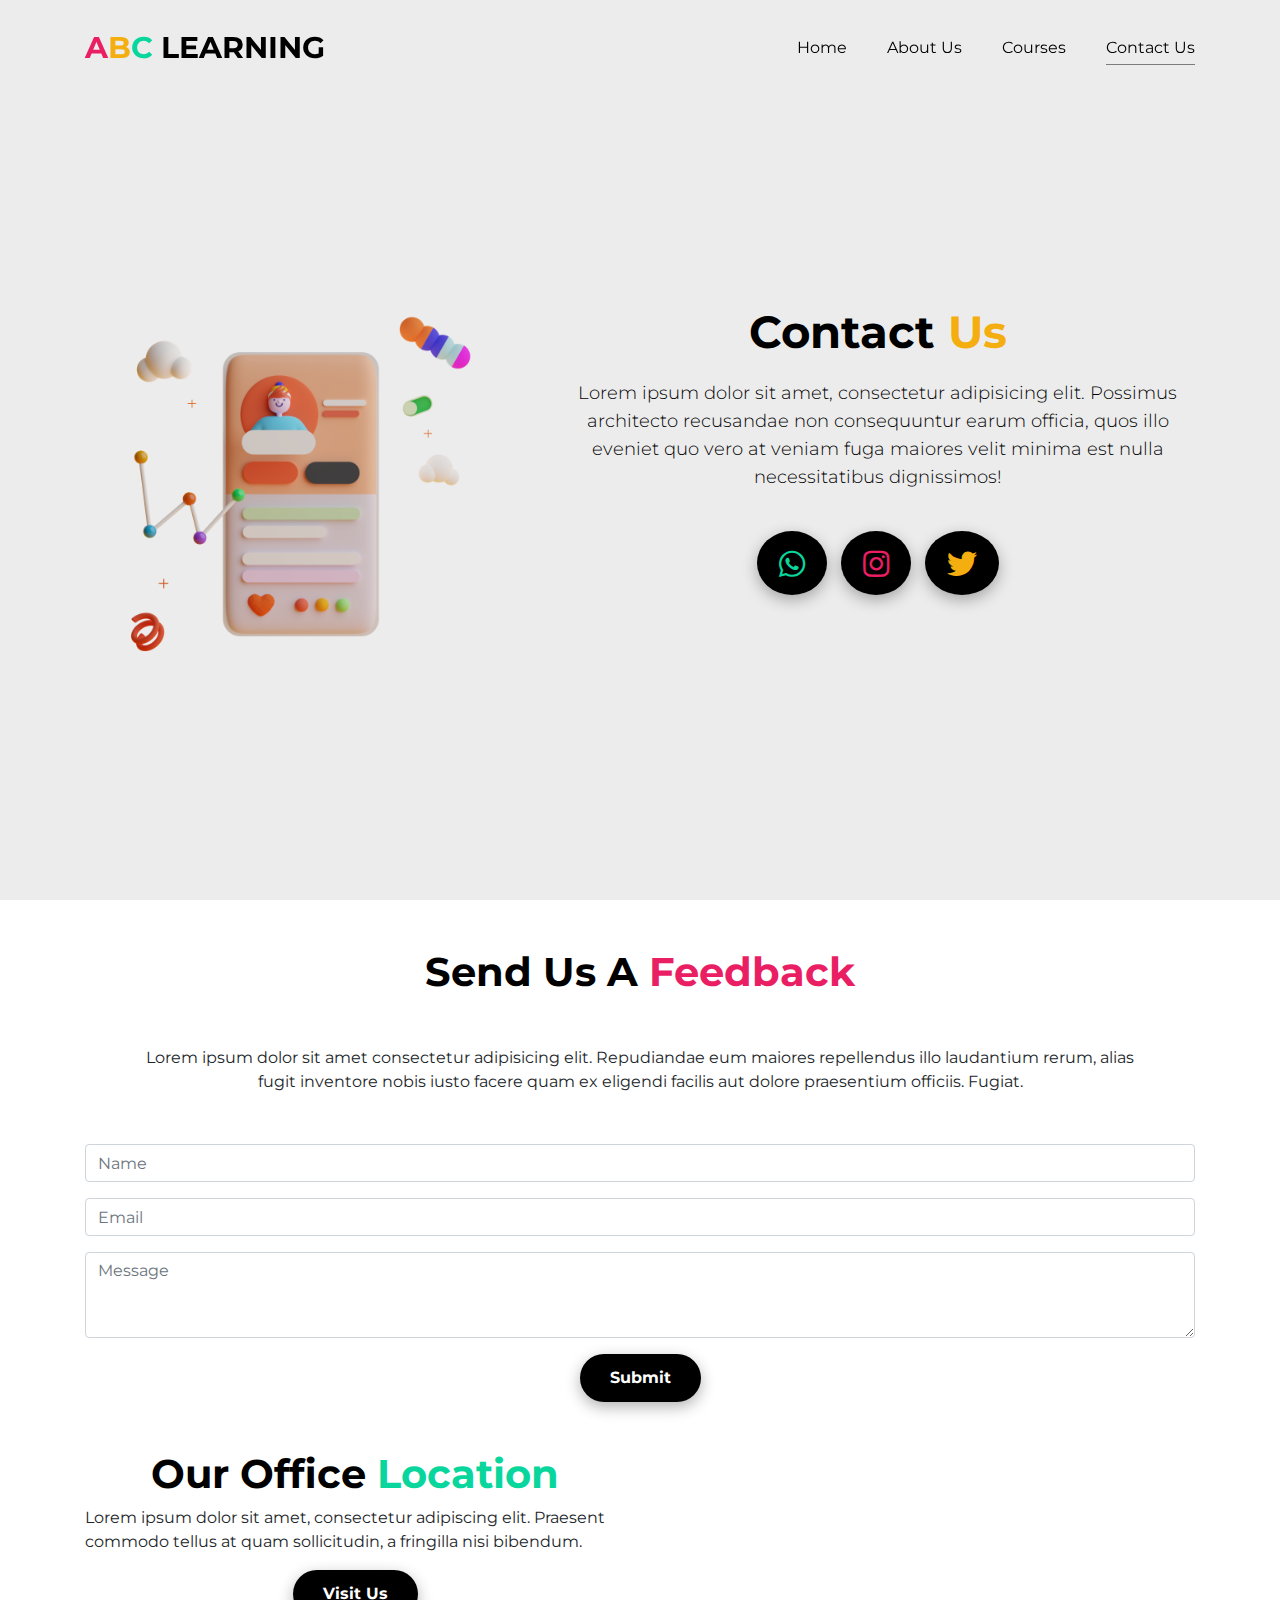
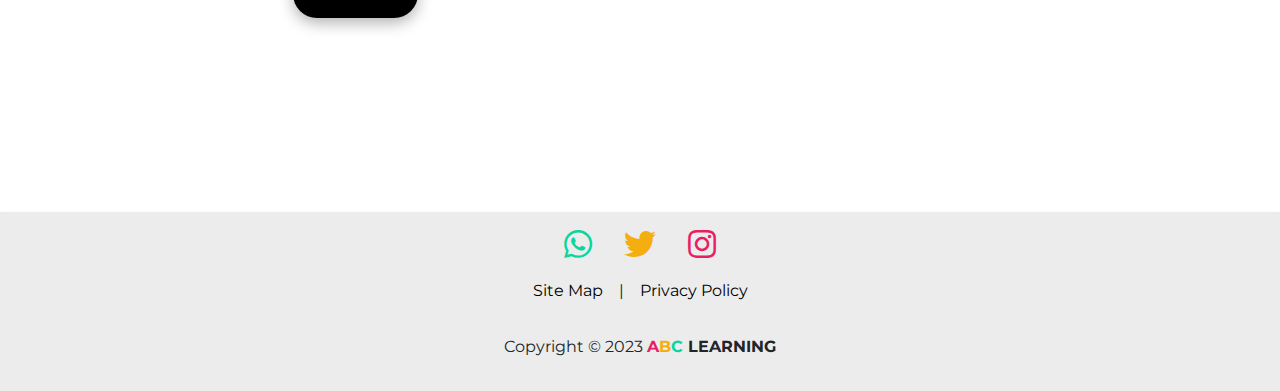
<file: contact-us.html>
<!DOCTYPE html>
<html lang="en">
<head>
    <meta charset="UTF-8">
    <meta http-equiv="X-UA-Compatible" content="IE=edge">
    <meta name="viewport" content="width=device-width, initial-scale=1.0">
    <title>ABC Learning Center | Contact-Us</title>

    <!-- owl-carousel -->
    <link rel="stylesheet" href="https://cdnjs.cloudflare.com/ajax/libs/OwlCarousel2/2.3.4/assets/owl.carousel.min.css">
    <link rel="stylesheet" href="https://cdnjs.cloudflare.com/ajax/libs/OwlCarousel2/2.3.4/assets/owl.carousel.css">

    <!-- FONTAWESOME -->
    <link rel="stylesheet" href="https://use.fontawesome.com/releases/v5.0.7/css/all.css">

    <!-- BOOTSTRAP CSS LINK -->
    <link rel="stylesheet" href="https://cdn.jsdelivr.net/npm/bootstrap@4.4.1/dist/css/bootstrap.min.css" integrity="sha384-Vkoo8x4CGsO3+Hhxv8T/Q5PaXtkKtu6ug5TOeNV6gBiFeWPGFN9MuhOf23Q9Ifjh" crossorigin="anonymous">
    
    <!-- MAIN CSS FILE -->
    <link rel="stylesheet" href="css/contact-us.css">    
</head>
<body>
    
<!-- NAVBAR START -->
<nav class="navbar navbar-expand-lg fixed-top" id="navbar">
    <div class="container">
        <!-- Brand -->
          <a class="navbar-brand" href="index.html"> <b> <span style="color: var(--color-1);">A</span ><span  style="color: var(--color-2);">B</span><span  style="color: var(--color-3);">C</span> LEARNING </b></a>
        <!-- Toggler/collapsibe Button -->
        <button class="navbar-toggler " type="button" data-toggle="collapse" data-target="#collapsibleNavbar">
              <i class="fas fa-bars"></i>
        </button>

  <!-- Navbar links -->
  <div class="collapse navbar-collapse" id="collapsibleNavbar">
       <ul class="navbar-nav ml-auto">
         <li class="nav-item">
            <a class="nav-link" href="index.html">Home</a>
         </li>
         <li class="nav-item">
            <a class="nav-link" href="aboutus.html">About Us</a>
         </li>
         <li class="nav-item">
            <a class="nav-link" href="course-galley.html">Courses</a>
         </li>
         <li class="nav-item">
            <a class="nav-link active" href="contact-us.html">Contact Us</a>
         </li>
     
        </ul>
    </div>
  </div>
</nav>
<!-- NAVBAR END -->

<!-- SOCIAL MEDIA SECTION -->
<section class="home d-flex align-items-center" id="socialmedialinks">
  <div class="container">
    <div class="row align-items-center">
      <div class="col-lg-5 col-md-5 text-center">
        <div class="home-img">
        <img src="img/Saly-12.png" alt="" id="contactusimg">
      </div>
      </div>
      <div class="col-lg-7 col-md-7 ">
        <div class="home-text" style="text-align: center;">
          <h1>Contact <span style="color: var(--color-2);"> Us </span></h1>
          <p>Lorem ipsum dolor sit amet, consectetur adipisicing elit. Possimus architecto recusandae non consequuntur earum officia, quos illo eveniet quo vero at veniam fuga maiores velit minima est nulla necessitatibus dignissimos!</p>
          <div class="home-btn">
            <a href="https://www.whatsapp.com/" class="btn-1">
                <i class="fab fa-whatsapp fa-2x mx-3" style="color: var(--color-3);"></i>
            </a>
            <a href="https://about.instagram.com/" class="btn-2" style="margin-left: 10px;"><i class="fab fa-instagram fa-2x mx-3" style="color: var(--color-1);"></i></a>
            <a href="https://twitter.com/Twitter?ref_src=twsrc%5Egoogle%7Ctwcamp%5Eserp%7Ctwgr%5Eauthor" class="btn-3" style="margin-left: 10px;"><i class="fab fa-twitter fa-2x mx-3" style="color: var(--color-2);"></i></a>
          </div>
        </div>
      </div>
    </div>
  </div>
</section>
<!-- SOCIAL MEDIA SECTION END -->

<!-- SENDING MESSAGE SECTION -->
<section id="input-section">
    <div class="container my-5">
        <h2 class="text-center">Send Us a <span style="color: var(--color-1);"> Feedback </span></h2>
        <p style="text-align: center; margin: 50px;">Lorem ipsum dolor sit amet consectetur adipisicing elit. Repudiandae eum maiores repellendus illo laudantium rerum, alias fugit inventore nobis iusto facere quam ex eligendi facilis aut dolore praesentium officiis. Fugiat.</p>
        <form>
          <div class="form-group">
            <input type="text" class="form-control" placeholder="Name">
          </div>
          <div class="form-group">
            <input type="email" class="form-control" placeholder="Email">
          </div>
          <div class="form-group">
            <textarea class="form-control" rows="3" placeholder="Message"></textarea>
          </div>
          <div class="d-flex justify-content-center">
            <button type="submit" class="btn btn-11"><a href="#" style="text-decoration: none;">Submit</a></button>
          </div>
        </form>
      </div>
  </section>
  <!-- SENDING MESSAGE SECTION END-->

 <!-- Map Location Section -->
  <section id="map-section">
  
<div class="container my-5">
    <div class="row">
      <div class="col-md-6">
        <h2>Our Office <span style="color: var(--color-3);"> Location </span></h2>
        <p>Lorem ipsum dolor sit amet, consectetur adipiscing elit. Praesent commodo tellus at quam sollicitudin, a fringilla nisi bibendum.</p>
        <div class="d-flex justify-content-center">
            <button type="submit" class="btn btn-11"><a href="https://goo.gl/maps/tZyXLJ1tJcCC3sZT9" style="text-decoration: none;">Visit Us</a></button>
          </div>
      </div>
      <div class="col-md-6" style="padding-top: 10px;">
        <div class="embed-responsive embed-responsive-16by9">
            <iframe src="https://www.google.com/maps/embed?pb=!1m18!1m12!1m3!1d25931.283161267373!2d139.67510642300442!3d35.66689559817518!2m3!1f0!2f0!3f0!3m2!1i1024!2i768!4f13.1!3m3!1m2!1s0x60188cb2eb3108d1%3A0xf11cd9b2395b6677!2sShibuya%2C%20Tokyo%2C%20Jepang!5e0!3m2!1sid!2sid!4v1676274243574!5m2!1sid!2sid" width="600" height="450" style="border:0;" allowfullscreen="" loading="lazy" referrerpolicy="no-referrer-when-downgrade"></iframe>
        </div>
      </div>
    </div>
  </div>
  </section>
   <!-- Map Location Section END -->

<!-- FOOTER -->
<section id="footer">
  <footer class="py-3" style="background-color: var(--main-color); box-shadow: 0px 2px 4px 0px rgba(0,0,0,0.1);">
    <div class="container" id="footer">
      <div class="d-flex justify-content-center">
        <a href="https://www.whatsapp.com/">
          <i class="fab fa-whatsapp fa-2x mx-3" style="color: var(--color-3);"></i>
        </a>
        <a href="https://twitter.com/Twitter?ref_src=twsrc%5Egoogle%7Ctwcamp%5Eserp%7Ctwgr%5Eauthor">
          <i class="fab fa-twitter fa-2x mx-3" style="color: var(--color-2);"></i>
        </a>
        <a href="https://about.instagram.com/">
          <i class="fab fa-instagram fa-2x mx-3" style="color: var(--color-1);"></i>
        </a>
      </div>
      <div class="d-flex justify-content-center mt-3">
        <a href="site-map.html" id="site-map">Site Map</a>
        <p class="mx-3">|</p>
        <a href="#" id="privacy-policy">Privacy Policy</a>
      </div>
      <div class="d-flex justify-content-center mt-3">
        <p id="copyright">Copyright &copy; 2023  <b> <span style="color: var(--color-1);">A</span ><span  style="color: var(--color-2);">B</span><span  style="color: var(--color-3);">C</span> LEARNING </b></p>
      </div>
    </div>
  </footer>
</section>
<!-- FOOTER END -->
   

    <!-- BOOTSTRAP JS LINK -->
    <script src="https://code.jquery.com/jquery-3.4.1.slim.min.js" integrity="sha384-J6qa4849blE2+poT4WnyKhv5vZF5SrPo0iEjwBvKU7imGFAV0wwj1yYfoRSJoZ+n" crossorigin="anonymous"></script>
    <script src="https://cdn.jsdelivr.net/npm/popper.js@1.16.0/dist/umd/popper.min.js" integrity="sha384-Q6E9RHvbIyZFJoft+2mJbHaEWldlvI9IOYy5n3zV9zzTtmI3UksdQRVvoxMfooAo" crossorigin="anonymous"></script>
    <script src="https://cdn.jsdelivr.net/npm/bootstrap@4.4.1/dist/js/bootstrap.min.js" integrity="sha384-wfSDF2E50Y2D1uUdj0O3uMBJnjuUD4Ih7YwaYd1iqfktj0Uod8GCExl3Og8ifwB6" crossorigin="anonymous"></script>

    <script src="https://cdnjs.cloudflare.com/ajax/libs/OwlCarousel2/2.3.4/owl.carousel.min.js"></script>
    <script src="https://cdnjs.cloudflare.com/ajax/libs/OwlCarousel2/2.3.4/owl.carousel.min.js"></script>


    <!-- MAIN JS FILES -->
    <script src="js/main.js"></script>
</body>
</html>
</file>
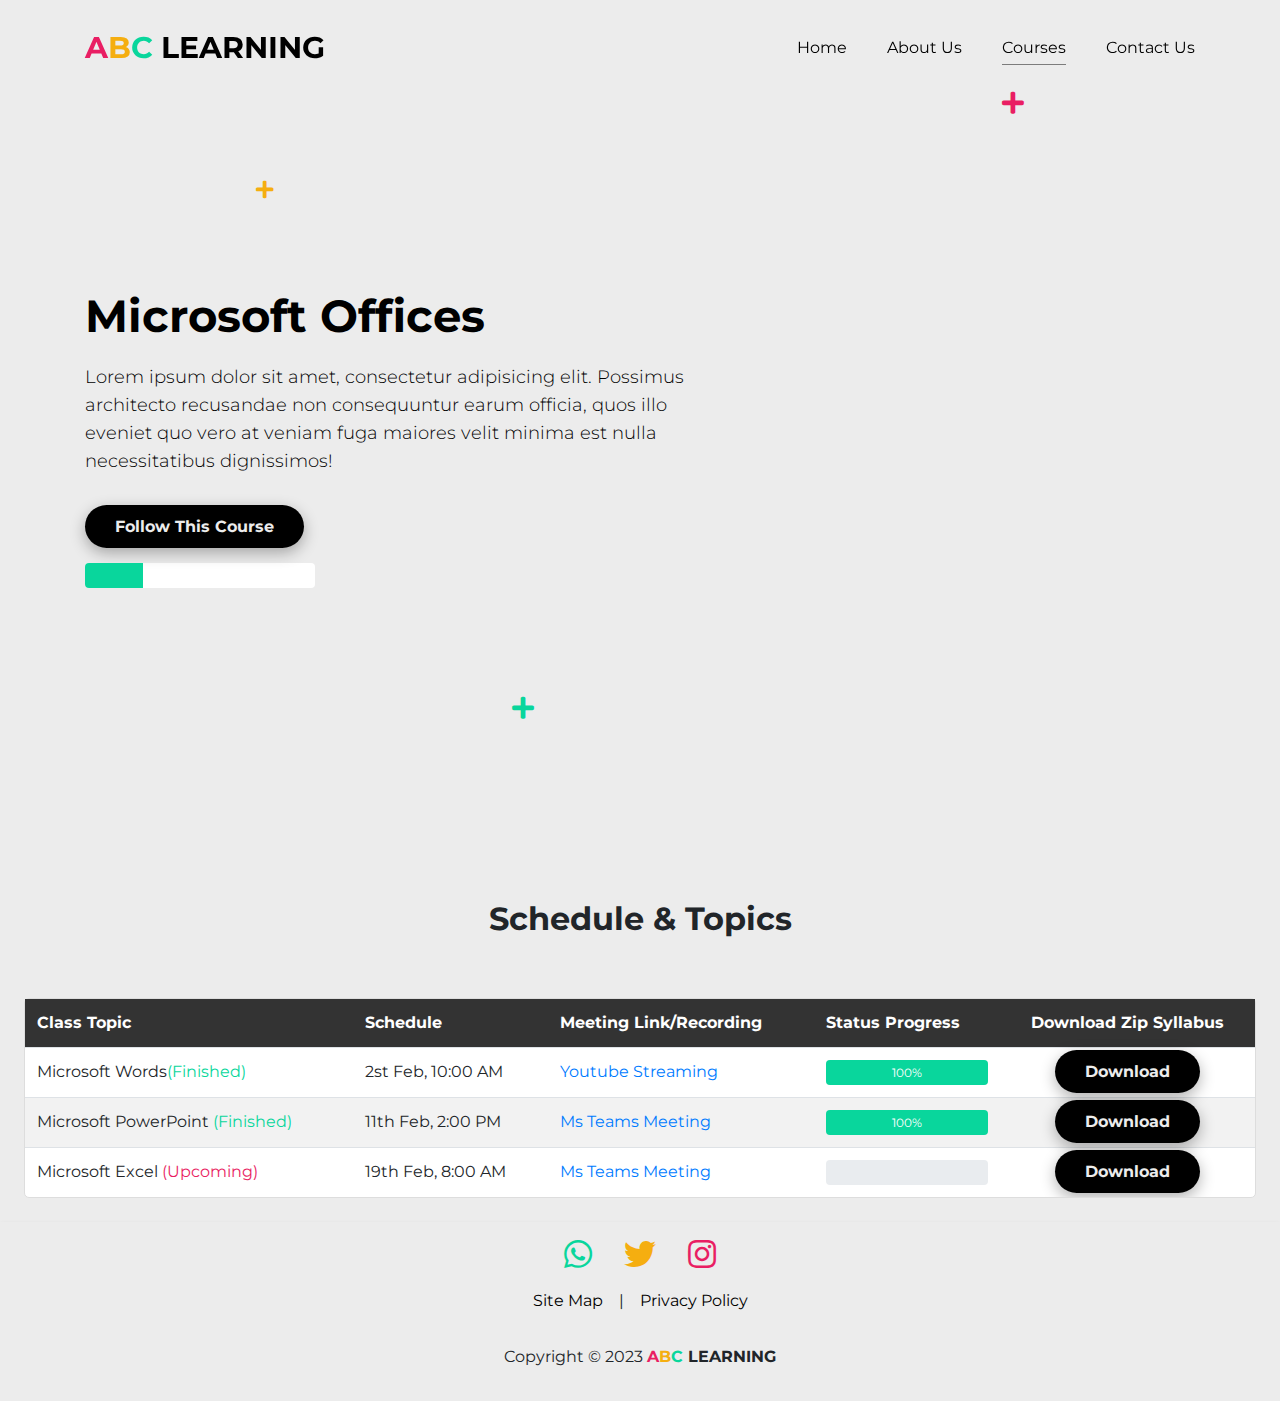
<file: course-link-microsoft.html>
<!DOCTYPE html>
<html lang="en">
<head>
    <meta charset="UTF-8">
    <meta http-equiv="X-UA-Compatible" content="IE=edge">
    <meta name="viewport" content="width=device-width, initial-scale=1.0">
    <title>ABC Learning Center | Courses | Microsoft Offices</title>

    <!-- owl-carousel -->
    <link rel="stylesheet" href="https://cdnjs.cloudflare.com/ajax/libs/OwlCarousel2/2.3.4/assets/owl.carousel.min.css">
    <link rel="stylesheet" href="https://cdnjs.cloudflare.com/ajax/libs/OwlCarousel2/2.3.4/assets/owl.carousel.css">

    <!-- FONTAWESOME -->
    <link rel="stylesheet" href="https://use.fontawesome.com/releases/v5.0.7/css/all.css">

    <!-- BOOTSTRAP CSS LINK -->
    <link rel="stylesheet" href="https://cdn.jsdelivr.net/npm/bootstrap@4.4.1/dist/css/bootstrap.min.css" integrity="sha384-Vkoo8x4CGsO3+Hhxv8T/Q5PaXtkKtu6ug5TOeNV6gBiFeWPGFN9MuhOf23Q9Ifjh" crossorigin="anonymous">
    
    <!-- MAIN CSS FILE -->
    <link rel="stylesheet" href="css/course-link.css">    
</head>
<body>
    
<!-- NAVBAR START -->
<nav class="navbar navbar-expand-lg fixed-top" id="navbar">
    <div class="container">
        <!-- Brand -->
          <a class="navbar-brand" href="index.html"> <b> <span style="color: var(--color-1);">A</span ><span  style="color: var(--color-2);">B</span><span  style="color: var(--color-3);">C</span> LEARNING </b></a>
        <!-- Toggler/collapsibe Button -->
        <button class="navbar-toggler " type="button" data-toggle="collapse" data-target="#collapsibleNavbar">
              <i class="fas fa-bars"></i>
        </button>

  <!-- Navbar links -->
  <div class="collapse navbar-collapse" id="collapsibleNavbar">
       <ul class="navbar-nav ml-auto">
         <li class="nav-item">
            <a class="nav-link " href="index.html">Home</a>
         </li>
         <li class="nav-item">
            <a class="nav-link" href="aboutus.html">About Us</a>
         </li>
         <li class="nav-item">
            <a class="nav-link active" href="course-galley.html">Courses</a>
         </li>
         <li class="nav-item">
            <a class="nav-link" href="contact-us.html">Contact Us</a>
         </li>
     
        </ul>
    </div>
  </div>
</nav>
<!-- NAVBAR END -->

<!-- HOME SECTION -->
<section class="home d-flex align-items-center" id="homescheduleM">
  <div class="effect-wrap">
    <i class="fas fa-plus effect effect-1"></i>
    <i class="fas fa-plus effect effect-2"></i>
    <i class="fas fa-plus effect effect-3"></i>
  </div>
  <div class="container">
    <div class="row align-items-center">
      <div class="col-lg-7 col-md-7 ">
        <div class="home-text">
          <h1>Microsoft Offices</h1>
          <p>Lorem ipsum dolor sit amet, consectetur adipisicing elit. Possimus architecto recusandae non consequuntur earum officia, quos illo eveniet quo vero at veniam fuga maiores velit minima est nulla necessitatibus dignissimos!</p>
          <div class="home-btn">
            <a href="#" class="btn-1">Follow This Course</a>
          </div>
          <br>
          <div class="progress" style="background-color: white; max-width: 230px;">
            <div class="progress-bar"  role="progressbar" style="width: 25%; background-color: var(--color-3);" aria-valuenow="25" aria-valuemin="0" aria-valuemax="100"></div>
          </div>
          <br>
        </div>
      </div>
      <div class="col-lg-5 col-md-5 text-center">
        <div class="video-container">
          <iframe width="560" height="315" src="https://www.youtube.com/embed/DzTCFsdxMP4" title="YouTube video player" frameborder="0" allow="accelerometer; autoplay; clipboard-write; encrypted-media; gyroscope; picture-in-picture; web-share" allowfullscreen></iframe>
        </div>
      </div>
      
    </div>
  </div>
</section>
<!-- HOME SECTION END -->

<!-- SCHEDULE SECTION -->
<section style="background-color: var(--main-color);" id="schedulemicrosoft">
  <div class="section-title" style="text-align: center; ">
          <h2 style="font-weight: bold;">Schedule & Topics</h2>
        </div>
  <div class="card m-4">
    <div class="card-body p-0">
      <div class="table-responsive">
        <table class="table m-0">
          <thead>
            <tr>
              <th>Class Topic</th>
              <th>Schedule</th>
              <th>Meeting Link/Recording</th>
              <th>Status Progress</th>
              <th class="text-center">Download Zip Syllabus</th>
            </tr>
          </thead>
          <tbody>
            <tr>
              <td>Microsoft Words<span style="color: var(--color-3);">(Finished)</span></td>
              <td>2st Feb, 10:00 AM</td>
              <td><a href="https://www.youtube.com/watch?v=dQw4w9WgXcQ">Youtube Streaming</a></td>
              <td>
                <div class="progress">
                  <div class="progress-bar" role="progressbar" style="width: 100%; background-color: var(--color-3);" aria-valuenow="100" aria-valuemin="0" aria-valuemax="100">100%</div>
                </div>
              </td>
              <td class="text-center"><a href="https://drive.google.com/file/d/1AWayvRkT_uuWka7El46rzSO-WLdUWwJY/view?usp=sharing" class="btn-1">Download</a></td>
            </tr>
            <tr>
              <td>Microsoft PowerPoint <span style="color: var(--color-3);">(Finished)</span></td>
              <td>11th Feb, 2:00 PM</td>
              <td><a href="https://www.youtube.com/watch?v=dQw4w9WgXcQ">Ms Teams Meeting</a></td>
              <td>
                <div class="progress">
                  <div class="progress-bar" role="progressbar" style="width: 100%; background-color: var(--color-3);" aria-valuenow="100" aria-valuemin="0" aria-valuemax="100">100%</div>
                </div>
              </td>
              <td class="text-center"><a href="https://drive.google.com/file/d/1AWayvRkT_uuWka7El46rzSO-WLdUWwJY/view?usp=sharing" class="btn-1">Download</a></td>
            </tr>
            <tr>
              <td>Microsoft Excel <span style="color: var(--color-1);">(Upcoming)</span></td>
              <td>19th Feb, 8:00 AM</td>
              <td><a href="https://teams.microsoft.com/dl/launcher/launcher.html?url=%2F_%23%2Fl%2Fmeetup-join%2F19%3ANYxeY4u7mM0GWsGO9naBhFTjJcx8rYZXJuF9mTM7HX81%40thread.tacv2%2F1676363461888%3Fcontext%3D%257b%2522Tid%2522%253a%25220157f289-8461-4324-a135-ef240b05b11d%2522%252c%2522Oid%2522%253a%2522dde4e4a3-887c-421a-a4f3-64d2a3dd1191%2522%257d%26anon%3Dtrue&type=meetup-join&deeplinkId=e3f58636-1a3c-46eb-9106-08c9260497f2&directDl=true&msLaunch=true&enableMobilePage=true&suppressPrompt=true">Ms Teams Meeting</a></td>
              <td>
                <div class="progress">
                  <div class="progress-bar bg-danger" role="progressbar" style="width: 0%;" aria-valuenow="0" aria-valuemin="0" aria-valuemax="100">0%</div>
                </div>
              </td>
              <td class="text-center"><a href="https://drive.google.com/file/d/1AWayvRkT_uuWka7El46rzSO-WLdUWwJY/view?usp=sharing" class="btn-1">Download</a></td>
            </tr>
          </tbody>
        </table>
      </div>
    </div>
  </div>
  
        
      
      
      
      
      
</section>
<!-- SCHEDULE SECTION END -->


<!-- FOOTER -->
<section id="footer">
  <footer class="py-3" style="background-color: var(--main-color); box-shadow: 0px 2px 4px 0px rgba(0,0,0,0.1);">
    <div class="container" id="footer">
      <div class="d-flex justify-content-center">
        <a href="https://www.whatsapp.com/">
          <i class="fab fa-whatsapp fa-2x mx-3" style="color: var(--color-3);"></i>
        </a>
        <a href="https://twitter.com/Twitter?ref_src=twsrc%5Egoogle%7Ctwcamp%5Eserp%7Ctwgr%5Eauthor">
          <i class="fab fa-twitter fa-2x mx-3" style="color: var(--color-2);"></i>
        </a>
        <a href="https://about.instagram.com/">
          <i class="fab fa-instagram fa-2x mx-3" style="color: var(--color-1);"></i>
        </a>
      </div>
      <div class="d-flex justify-content-center mt-3">
        <a href="site-map.html" id="site-map">Site Map</a>
        <p class="mx-3">|</p>
        <a href="#" id="privacy-policy">Privacy Policy</a>
      </div>
      <div class="d-flex justify-content-center mt-3">
        <p id="copyright">Copyright &copy; 2023  <b> <span style="color: var(--color-1);">A</span ><span  style="color: var(--color-2);">B</span><span  style="color: var(--color-3);">C</span> LEARNING </b></p>
      </div>
    </div>
  </footer>
</section>
<!-- FOOTER END -->



    <script></script>
   

    <!-- BOOTSTRAP JS LINK -->
    <script src="https://code.jquery.com/jquery-3.4.1.slim.min.js" integrity="sha384-J6qa4849blE2+poT4WnyKhv5vZF5SrPo0iEjwBvKU7imGFAV0wwj1yYfoRSJoZ+n" crossorigin="anonymous"></script>
    <script src="https://cdn.jsdelivr.net/npm/popper.js@1.16.0/dist/umd/popper.min.js" integrity="sha384-Q6E9RHvbIyZFJoft+2mJbHaEWldlvI9IOYy5n3zV9zzTtmI3UksdQRVvoxMfooAo" crossorigin="anonymous"></script>
    <script src="https://cdn.jsdelivr.net/npm/bootstrap@4.4.1/dist/js/bootstrap.min.js" integrity="sha384-wfSDF2E50Y2D1uUdj0O3uMBJnjuUD4Ih7YwaYd1iqfktj0Uod8GCExl3Og8ifwB6" crossorigin="anonymous"></script>

    <script src="https://cdnjs.cloudflare.com/ajax/libs/OwlCarousel2/2.3.4/owl.carousel.min.js"></script>
    <script src="https://cdnjs.cloudflare.com/ajax/libs/OwlCarousel2/2.3.4/owl.carousel.min.js"></script>


    <!-- MAIN JS FILES -->
    <script src="js/main.js"></script>
</body>
</html>
</file>
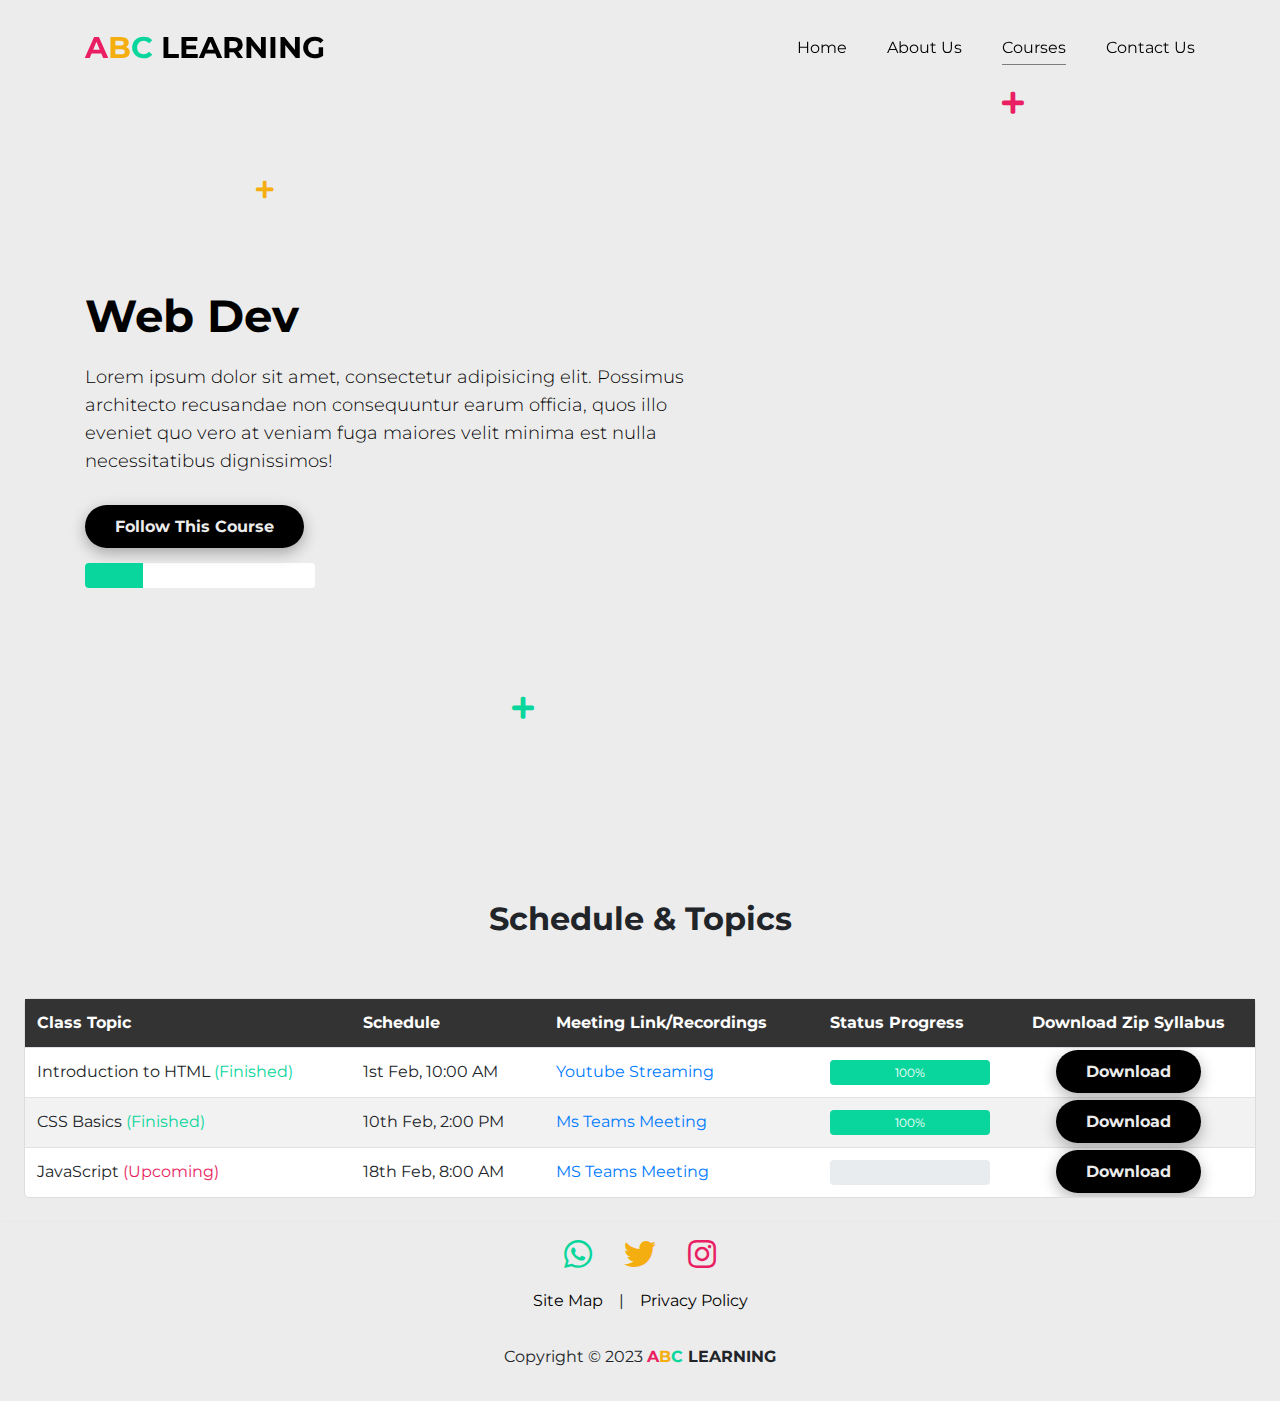
<file: course-link-web.html>
<!DOCTYPE html>
<html lang="en">
<head>
    <meta charset="UTF-8">
    <meta http-equiv="X-UA-Compatible" content="IE=edge">
    <meta name="viewport" content="width=device-width, initial-scale=1.0">
    <title>ABC Learning Center | Courses | Web Dev</title>

    <!-- owl-carousel -->
    <link rel="stylesheet" href="https://cdnjs.cloudflare.com/ajax/libs/OwlCarousel2/2.3.4/assets/owl.carousel.min.css">
    <link rel="stylesheet" href="https://cdnjs.cloudflare.com/ajax/libs/OwlCarousel2/2.3.4/assets/owl.carousel.css">

    <!-- FONTAWESOME -->
    <link rel="stylesheet" href="https://use.fontawesome.com/releases/v5.0.7/css/all.css">

    <!-- BOOTSTRAP CSS LINK -->
    <link rel="stylesheet" href="https://cdn.jsdelivr.net/npm/bootstrap@4.4.1/dist/css/bootstrap.min.css" integrity="sha384-Vkoo8x4CGsO3+Hhxv8T/Q5PaXtkKtu6ug5TOeNV6gBiFeWPGFN9MuhOf23Q9Ifjh" crossorigin="anonymous">
    
    <!-- MAIN CSS FILE -->
    <link rel="stylesheet" href="css/course-link.css">    
</head>
<body>
    
<!-- NAVBAR START -->
<nav class="navbar navbar-expand-lg fixed-top" id="navbar">
    <div class="container">
        <!-- Brand -->
          <a class="navbar-brand" href="index.html"> <b> <span style="color: var(--color-1);">A</span ><span  style="color: var(--color-2);">B</span><span  style="color: var(--color-3);">C</span> LEARNING </b></a>
        <!-- Toggler/collapsibe Button -->
        <button class="navbar-toggler " type="button" data-toggle="collapse" data-target="#collapsibleNavbar">
              <i class="fas fa-bars"></i>
        </button>

  <!-- Navbar links -->
  <div class="collapse navbar-collapse" id="collapsibleNavbar">
       <ul class="navbar-nav ml-auto">
         <li class="nav-item">
            <a class="nav-link " href="index.html">Home</a>
         </li>
         <li class="nav-item">
            <a class="nav-link" href="aboutus.html">About Us</a>
         </li>
         <li class="nav-item">
            <a class="nav-link active" href="course-galley.html">Courses</a>
         </li>
         <li class="nav-item">
            <a class="nav-link" href="contact-us.html">Contact Us</a>
         </li>
     
        </ul>
    </div>
  </div>
</nav>
<!-- NAVBAR END -->

<!-- HOME SECTION -->
<section class="home d-flex align-items-center" id="homescheduleW">
  <div class="effect-wrap">
    <i class="fas fa-plus effect effect-1"></i>
    <i class="fas fa-plus effect effect-2"></i>
    <i class="fas fa-plus effect effect-3"></i>
  </div>
  <div class="container">
    <div class="row align-items-center">
      <div class="col-lg-7 col-md-7 ">
        <div class="home-text">
          <h1>Web Dev</h1>
          <p>Lorem ipsum dolor sit amet, consectetur adipisicing elit. Possimus architecto recusandae non consequuntur earum officia, quos illo eveniet quo vero at veniam fuga maiores velit minima est nulla necessitatibus dignissimos!</p>
          <div class="home-btn">
            <a href="#" class="btn-1">Follow This Course</a>
          </div>
          <br>
          <div class="progress" style="background-color: white; max-width: 230px;">
            <div class="progress-bar"  role="progressbar" style="width: 25%; background-color: var(--color-3);" aria-valuenow="25" aria-valuemin="0" aria-valuemax="100"></div>
          </div>
          <br>
        </div>
      </div>
      <div class="col-lg-5 col-md-5 text-center">
        <div class="video-container">
            <iframe width="560" height="315" src="https://www.youtube.com/embed/zJSY8tbf_ys" title="YouTube video player" frameborder="0" allow="accelerometer; autoplay; clipboard-write; encrypted-media; gyroscope; picture-in-picture; web-share" allowfullscreen></iframe>
        </div>
      </div>
      
    </div>
  </div>
</section>
<!-- HOME SECTION END -->

<!-- SCHEDULE SECTION -->
<section style="background-color: var(--main-color);" id="scheduleweb">
  <div class="section-title" style="text-align: center; ">
          <h2 style="font-weight: bold;">Schedule & Topics</h2>
        </div>
  <div class="card m-4">
    <div class="card-body p-0">
      <div class="table-responsive">
        <table class="table m-0">
          <thead>
            <tr>
              <th>Class Topic</th>
              <th>Schedule</th>
              <th>Meeting Link/Recordings</th>
              <th>Status Progress</th>
              <th class="text-center">Download Zip Syllabus</th>
            </tr>
          </thead>
          <tbody>
            <tr>
              <td>Introduction to HTML <span style="color: var(--color-3);">(Finished)</span></td>
              <td>1st Feb, 10:00 AM</td>
              <td><a href="https://www.youtube.com/watch?v=dQw4w9WgXcQ">Youtube Streaming</a></td>
              <td>
                <div class="progress">
                  <div class="progress-bar" role="progressbar" style="width: 100%; background-color: var(--color-3);" aria-valuenow="100" aria-valuemin="0" aria-valuemax="100">100%</div>
                </div>
              </td>
              <td class="text-center"><a href="https://drive.google.com/file/d/1AWayvRkT_uuWka7El46rzSO-WLdUWwJY/view?usp=sharing" class="btn-1">Download</a></td>
            </tr>
            <tr>
              <td>CSS Basics <span style="color: var(--color-3);">(Finished)</span></td>
              <td>10th Feb, 2:00 PM</td>
              <td><a href="https://www.youtube.com/watch?v=dQw4w9WgXcQ">Ms Teams Meeting</a></td>
              <td>
                <div class="progress">
                  <div class="progress-bar" role="progressbar" style="width: 100%; background-color: var(--color-3);" aria-valuenow="100" aria-valuemin="0" aria-valuemax="100">100%</div>
                </div>
              </td>
              <td class="text-center"><a href="https://drive.google.com/file/d/1AWayvRkT_uuWka7El46rzSO-WLdUWwJY/view?usp=sharing" class="btn-1">Download</a></td>
            </tr>
            <tr>
              <td>JavaScript <span style="color: var(--color-1);">(Upcoming)</span></td>
              <td>18th Feb, 8:00 AM</td>
              <td><a href="https://teams.microsoft.com/dl/launcher/launcher.html?url=%2F_%23%2Fl%2Fmeetup-join%2F19%3ANYxeY4u7mM0GWsGO9naBhFTjJcx8rYZXJuF9mTM7HX81%40thread.tacv2%2F1676363461888%3Fcontext%3D%257b%2522Tid%2522%253a%25220157f289-8461-4324-a135-ef240b05b11d%2522%252c%2522Oid%2522%253a%2522dde4e4a3-887c-421a-a4f3-64d2a3dd1191%2522%257d%26anon%3Dtrue&type=meetup-join&deeplinkId=e3f58636-1a3c-46eb-9106-08c9260497f2&directDl=true&msLaunch=true&enableMobilePage=true&suppressPrompt=true">MS Teams Meeting</a></td>
              <td>
                <div class="progress">
                  <div class="progress-bar bg-danger" role="progressbar" style="width: 0%;" aria-valuenow="0" aria-valuemin="0" aria-valuemax="100">0%</div>
                </div>
              </td>
              <td class="text-center"><a href="https://drive.google.com/file/d/1AWayvRkT_uuWka7El46rzSO-WLdUWwJY/view?usp=sharing" class="btn-1">Download</a></td>
            </tr>
          </tbody>
        </table>
      </div>
    </div>
  </div>
  
        
      
      
      
      
      
</section>
<!-- SCHEDULE SECTION END -->


<!-- FOOTER -->
<section id="footer">
  <footer class="py-3" style="background-color: var(--main-color); box-shadow: 0px 2px 4px 0px rgba(0,0,0,0.1);">
    <div class="container" id="footer">
      <div class="d-flex justify-content-center">
        <a href="https://www.whatsapp.com/">
          <i class="fab fa-whatsapp fa-2x mx-3" style="color: var(--color-3);"></i>
        </a>
        <a href="https://twitter.com/Twitter?ref_src=twsrc%5Egoogle%7Ctwcamp%5Eserp%7Ctwgr%5Eauthor">
          <i class="fab fa-twitter fa-2x mx-3" style="color: var(--color-2);"></i>
        </a>
        <a href="https://about.instagram.com/">
          <i class="fab fa-instagram fa-2x mx-3" style="color: var(--color-1);"></i>
        </a>
      </div>
      <div class="d-flex justify-content-center mt-3">
        <a href="site-map.html" id="site-map">Site Map</a>
        <p class="mx-3">|</p>
        <a href="privacypolicy.html" id="privacy-policy">Privacy Policy</a>
      </div>
      <div class="d-flex justify-content-center mt-3">
        <p id="copyright">Copyright &copy; 2023  <b> <span style="color: var(--color-1);">A</span ><span  style="color: var(--color-2);">B</span><span  style="color: var(--color-3);">C</span> LEARNING </b></p>
      </div>
    </div>
  </footer>
</section>
<!-- FOOTER END -->



    <script></script>
   

    <!-- BOOTSTRAP JS LINK -->
    <script src="https://code.jquery.com/jquery-3.4.1.slim.min.js" integrity="sha384-J6qa4849blE2+poT4WnyKhv5vZF5SrPo0iEjwBvKU7imGFAV0wwj1yYfoRSJoZ+n" crossorigin="anonymous"></script>
    <script src="https://cdn.jsdelivr.net/npm/popper.js@1.16.0/dist/umd/popper.min.js" integrity="sha384-Q6E9RHvbIyZFJoft+2mJbHaEWldlvI9IOYy5n3zV9zzTtmI3UksdQRVvoxMfooAo" crossorigin="anonymous"></script>
    <script src="https://cdn.jsdelivr.net/npm/bootstrap@4.4.1/dist/js/bootstrap.min.js" integrity="sha384-wfSDF2E50Y2D1uUdj0O3uMBJnjuUD4Ih7YwaYd1iqfktj0Uod8GCExl3Og8ifwB6" crossorigin="anonymous"></script>

    <script src="https://cdnjs.cloudflare.com/ajax/libs/OwlCarousel2/2.3.4/owl.carousel.min.js"></script>
    <script src="https://cdnjs.cloudflare.com/ajax/libs/OwlCarousel2/2.3.4/owl.carousel.min.js"></script>


    <!-- MAIN JS FILES -->
    <script src="js/main.js"></script>
</body>
</html>
</file>
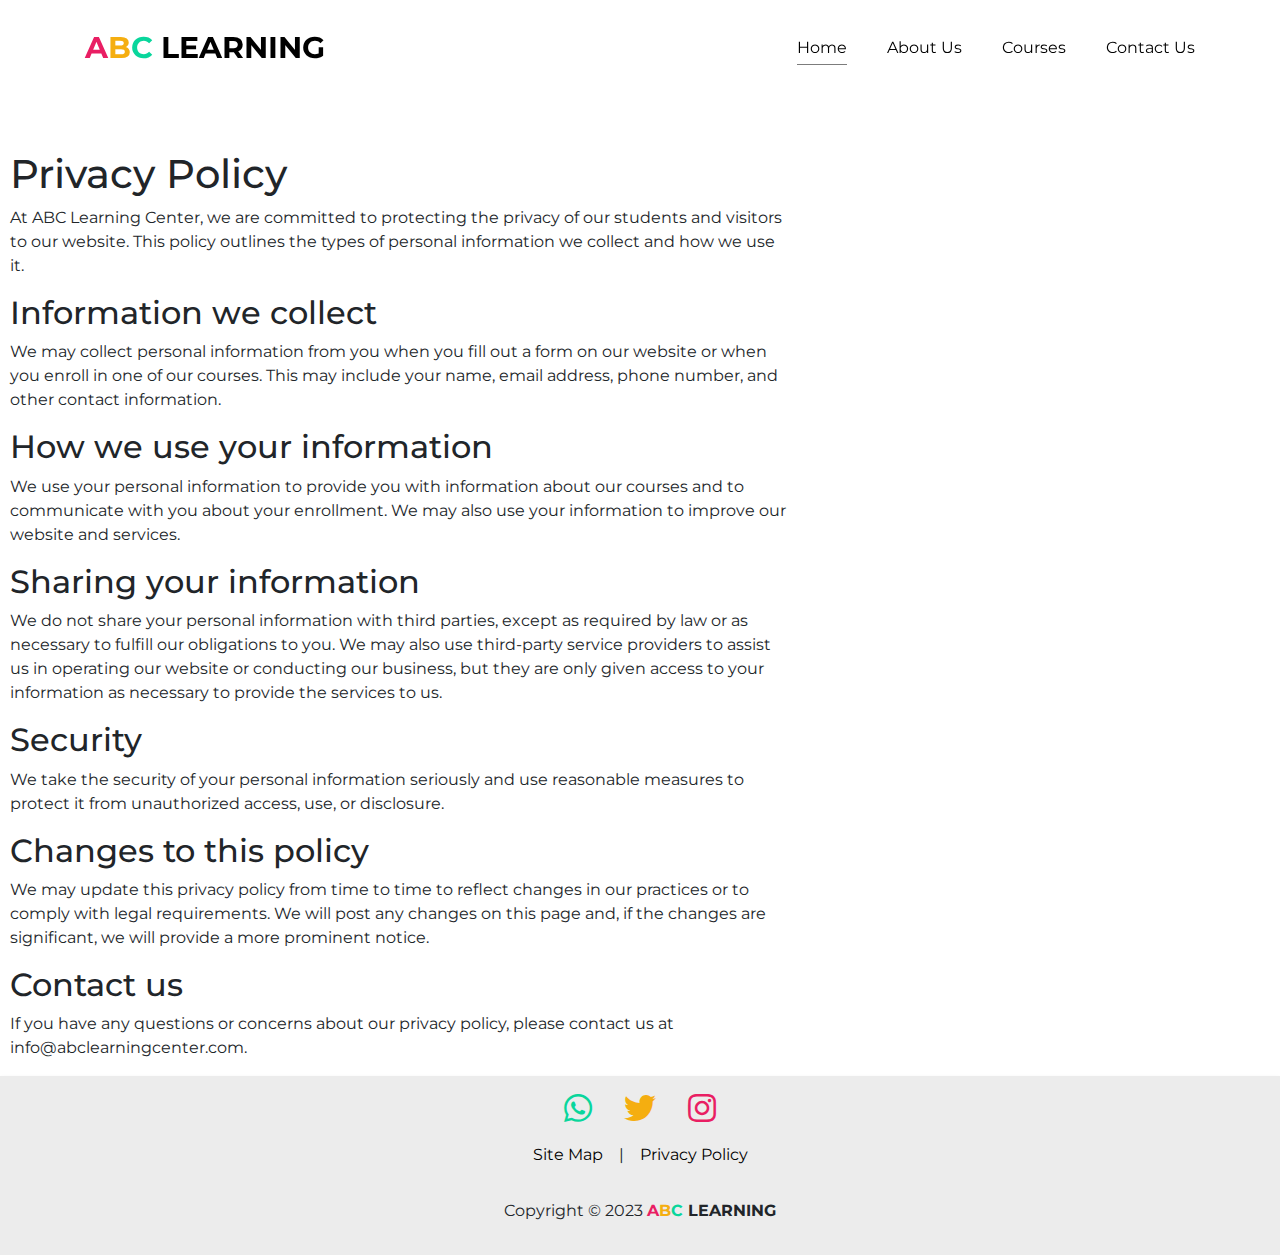
<file: privacypolicy.html>
<!DOCTYPE html>
<html lang="en">
<head>
    <meta charset="UTF-8">
    <meta http-equiv="X-UA-Compatible" content="IE=edge">
    <meta name="viewport" content="width=device-width, initial-scale=1.0">
    <title>ABC Learning Center | Home</title>

    <!-- owl-carousel -->
    <link rel="stylesheet" href="https://cdnjs.cloudflare.com/ajax/libs/OwlCarousel2/2.3.4/assets/owl.carousel.min.css">
    <link rel="stylesheet" href="https://cdnjs.cloudflare.com/ajax/libs/OwlCarousel2/2.3.4/assets/owl.carousel.css">

    <!-- FONTAWESOME -->
    <link rel="stylesheet" href="https://use.fontawesome.com/releases/v5.0.7/css/all.css">

    <!-- BOOTSTRAP CSS LINK -->
    <link rel="stylesheet" href="https://cdn.jsdelivr.net/npm/bootstrap@4.4.1/dist/css/bootstrap.min.css" integrity="sha384-Vkoo8x4CGsO3+Hhxv8T/Q5PaXtkKtu6ug5TOeNV6gBiFeWPGFN9MuhOf23Q9Ifjh" crossorigin="anonymous">
    
    <!-- MAIN CSS FILE -->
    <link rel="stylesheet" href="css/main.css">    
</head>
<body>
    
<!-- NAVBAR START -->
<nav class="navbar navbar-expand-lg fixed-top" id="navbar">
    <div class="container">
        <!-- Brand -->
          <a class="navbar-brand" href="index.html"> <b> <span style="color: var(--color-1);">A</span ><span  style="color: var(--color-2);">B</span><span  style="color: var(--color-3);">C</span> LEARNING </b></a>
        <!-- Toggler/collapsibe Button -->
        <button class="navbar-toggler " type="button" data-toggle="collapse" data-target="#collapsibleNavbar">
              <i class="fas fa-bars"></i>
        </button>

  <!-- Navbar links -->
  <div class="collapse navbar-collapse" id="collapsibleNavbar">
       <ul class="navbar-nav ml-auto">
         <li class="nav-item">
            <a class="nav-link active" href="index.html">Home</a>
         </li>
         <li class="nav-item">
            <a class="nav-link" href="aboutus.html">About Us</a>
         </li>
         <li class="nav-item">
            <a class="nav-link" href="course-galley.html">Courses</a>
         </li>
         <li class="nav-item">
            <a class="nav-link" href="contact-us.html">Contact Us</a>
         </li>
     
        </ul>
    </div>
  </div>
</nav>
<!-- NAVBAR END -->

<!-- PRIVACY POLICY  -->
<section style="padding-top: 150px; max-width: 800px; padding-right: 10px; padding-left: 10px;" id="privacy" >
  <h1>Privacy Policy</h1>
  <p>
    At ABC Learning Center, we are committed to protecting the privacy of our
    students and visitors to our website. This policy outlines the types of
    personal information we collect and how we use it.
  </p>
  <h2>Information we collect</h2>
  <p>
    We may collect personal information from you when you fill out a form on
    our website or when you enroll in one of our courses. This may include your
    name, email address, phone number, and other contact information.
  </p>
  <h2>How we use your information</h2>
  <p>
    We use your personal information to provide you with information about our
    courses and to communicate with you about your enrollment. We may also use
    your information to improve our website and services.
  </p>
  <h2>Sharing your information</h2>
  <p>
    We do not share your personal information with third parties, except as
    required by law or as necessary to fulfill our obligations to you. We may
    also use third-party service providers to assist us in operating our
    website or conducting our business, but they are only given access to your
    information as necessary to provide the services to us.
  </p>
  <h2>Security</h2>
  <p>
    We take the security of your personal information seriously and use
    reasonable measures to protect it from unauthorized access, use, or
    disclosure.
  </p>
  <h2>Changes to this policy</h2>
  <p>
    We may update this privacy policy from time to time to reflect changes in
    our practices or to comply with legal requirements. We will post any
    changes on this page and, if the changes are significant, we will provide
    a more prominent notice.
  </p>
  <h2>Contact us</h2>
  <p>
    If you have any questions or concerns about our privacy policy, please
    contact us at info@abclearningcenter.com.
  </p>
</section>
<!-- PRIVACY POLICY  END-->

<!-- FOOTER -->
<section id="footer">
  <footer class="py-3" style="background-color: var(--main-color); box-shadow: 0px 2px 4px 0px rgba(0,0,0,0.1);">
    <div class="container" id="footer">
      <div class="d-flex justify-content-center">
        <a href="https://www.whatsapp.com/">
          <i class="fab fa-whatsapp fa-2x mx-3" style="color: var(--color-3);"></i>
        </a>
        <a href="https://twitter.com/Twitter?ref_src=twsrc%5Egoogle%7Ctwcamp%5Eserp%7Ctwgr%5Eauthor">
          <i class="fab fa-twitter fa-2x mx-3" style="color: var(--color-2);"></i>
        </a>
        <a href="https://about.instagram.com/">
          <i class="fab fa-instagram fa-2x mx-3" style="color: var(--color-1);"></i>
        </a>
      </div>
      <div class="d-flex justify-content-center mt-3">
        <a href="site-map.html" id="site-map">Site Map</a>
        <p class="mx-3">|</p>
        <a href="privacypolicy.html" id="privacy-policy">Privacy Policy</a>
      </div>
      <div class="d-flex justify-content-center mt-3">
        <p id="copyright">Copyright &copy; 2023  <b> <span style="color: var(--color-1);">A</span ><span  style="color: var(--color-2);">B</span><span  style="color: var(--color-3);">C</span> LEARNING </b></p>
      </div>
    </div>
  </footer>
</section>
<!-- FOOTER END -->


    <!-- BOOTSTRAP JS LINK -->
    <script src="https://code.jquery.com/jquery-3.4.1.slim.min.js" integrity="sha384-J6qa4849blE2+poT4WnyKhv5vZF5SrPo0iEjwBvKU7imGFAV0wwj1yYfoRSJoZ+n" crossorigin="anonymous"></script>
    <script src="https://cdn.jsdelivr.net/npm/popper.js@1.16.0/dist/umd/popper.min.js" integrity="sha384-Q6E9RHvbIyZFJoft+2mJbHaEWldlvI9IOYy5n3zV9zzTtmI3UksdQRVvoxMfooAo" crossorigin="anonymous"></script>
    <script src="https://cdn.jsdelivr.net/npm/bootstrap@4.4.1/dist/js/bootstrap.min.js" integrity="sha384-wfSDF2E50Y2D1uUdj0O3uMBJnjuUD4Ih7YwaYd1iqfktj0Uod8GCExl3Og8ifwB6" crossorigin="anonymous"></script>

    <script src="https://cdnjs.cloudflare.com/ajax/libs/OwlCarousel2/2.3.4/owl.carousel.min.js"></script>
    <script src="https://cdnjs.cloudflare.com/ajax/libs/OwlCarousel2/2.3.4/owl.carousel.min.js"></script>


    <!-- MAIN JS FILES -->
    <script src="js/main.js"></script>
</body>
</html>
</file>
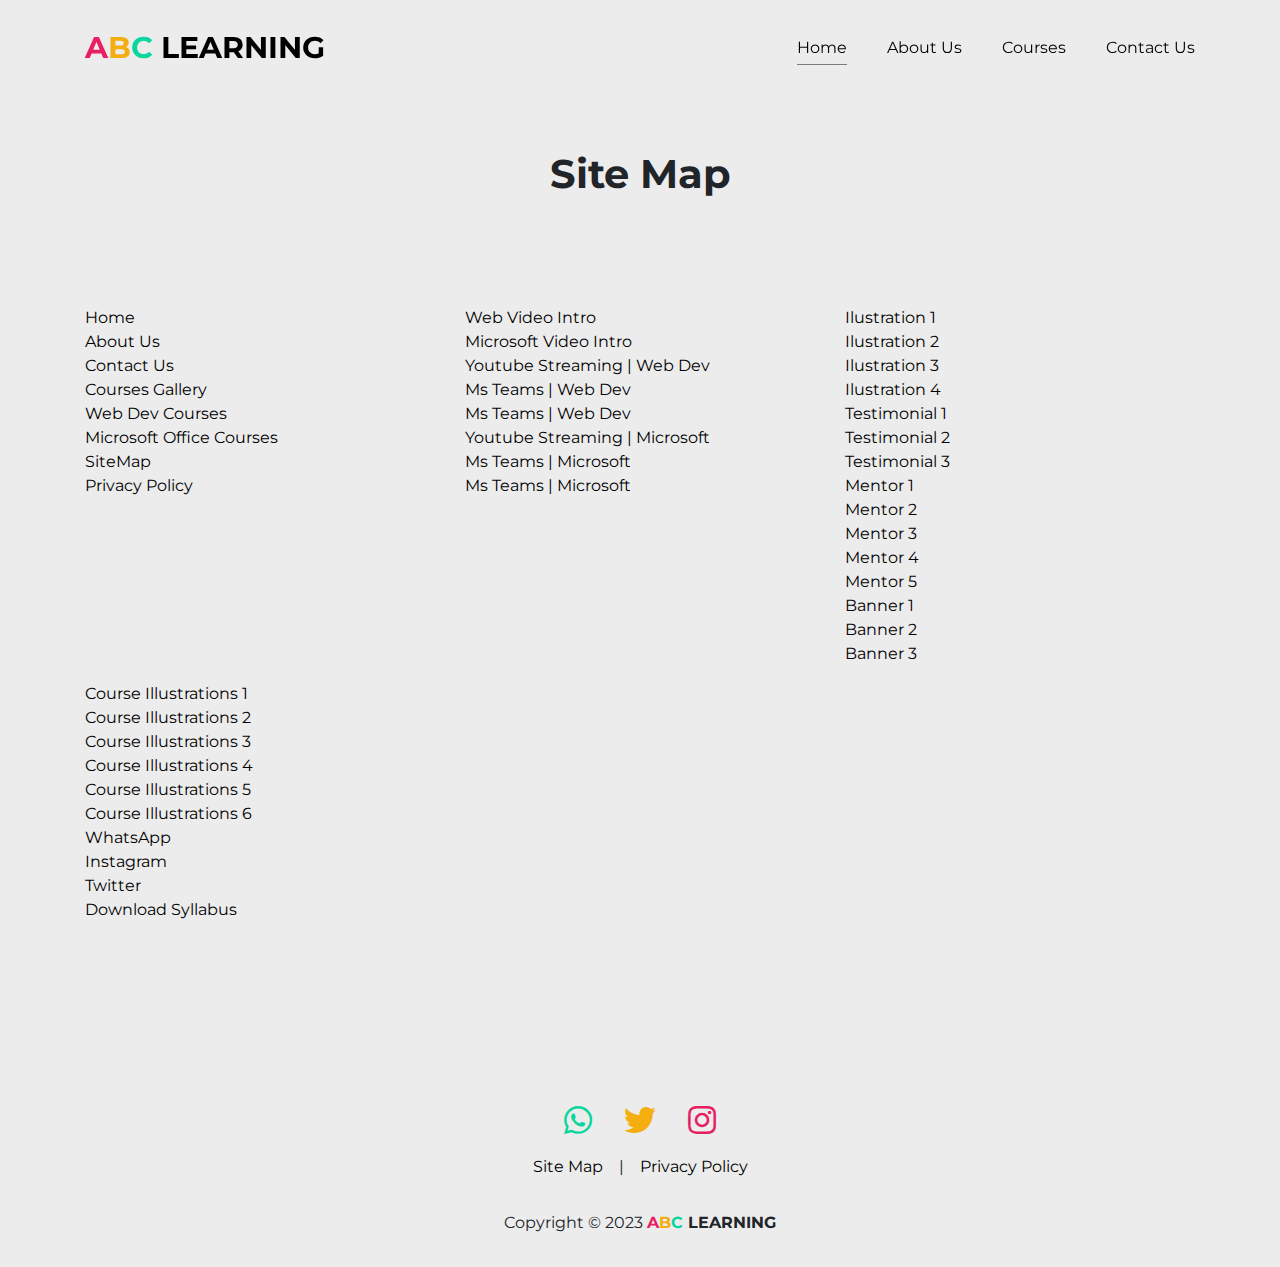
<file: site-map.html>
<!DOCTYPE html>
<html lang="en">
<head>
    <meta charset="UTF-8">
    <meta http-equiv="X-UA-Compatible" content="IE=edge">
    <meta name="viewport" content="width=device-width, initial-scale=1.0">
    <title>ABC Learning Center | Site Map</title>

    <!-- owl-carousel -->
    <link rel="stylesheet" href="https://cdnjs.cloudflare.com/ajax/libs/OwlCarousel2/2.3.4/assets/owl.carousel.min.css">
    <link rel="stylesheet" href="https://cdnjs.cloudflare.com/ajax/libs/OwlCarousel2/2.3.4/assets/owl.carousel.css">

    <!-- FONTAWESOME -->
    <link rel="stylesheet" href="https://use.fontawesome.com/releases/v5.0.7/css/all.css">

    <!-- BOOTSTRAP CSS LINK -->
    <link rel="stylesheet" href="https://cdn.jsdelivr.net/npm/bootstrap@4.4.1/dist/css/bootstrap.min.css" integrity="sha384-Vkoo8x4CGsO3+Hhxv8T/Q5PaXtkKtu6ug5TOeNV6gBiFeWPGFN9MuhOf23Q9Ifjh" crossorigin="anonymous">
    
    <!-- MAIN CSS FILE -->
    <link rel="stylesheet" href="css/main.css">  
    <link rel="stylesheet" href="css/sitemap.css">  
   
    
</head>
<body>
    
<!-- NAVBAR START -->
<nav class="navbar navbar-expand-lg fixed-top">
    <div class="container">
        <!-- Brand -->
          <a class="navbar-brand" href="index.html"> <b> <span style="color: var(--color-1);">A</span ><span  style="color: var(--color-2);">B</span><span  style="color: var(--color-3);">C</span> LEARNING </b></a>
        <!-- Toggler/collapsibe Button -->
        <button class="navbar-toggler " type="button" data-toggle="collapse" data-target="#collapsibleNavbar">
              <i class="fas fa-bars"></i>
        </button>

  <!-- Navbar links -->
  <div class="collapse navbar-collapse" id="collapsibleNavbar">
       <ul class="navbar-nav ml-auto">
         <li class="nav-item">
            <a class="nav-link active" href="index.html">Home</a>
         </li>
         <li class="nav-item">
            <a class="nav-link" href="aboutus.html">About Us</a>
         </li>
         <li class="nav-item">
            <a class="nav-link" href="course-galley.html">Courses</a>
         </li>
         <li class="nav-item">
            <a class="nav-link" href="contact-us.html">Contact Us</a>
         </li>
     
        </ul>
    </div>
  </div>
</nav>
<!-- NAVBAR END -->

<!-- SITE MAP -->
<section class="home" style="padding-top: 150px; padding-right: 10px; padding-left: 10px;" id="sitemap">
  <div></div>
  <h1 style="padding-bottom: 100px; text-align: center; font-weight: bold;">Site Map</h1>
  <div class="container">
    <div class="row" >
      <div class="col-md-4" >
        <div >
          <ul>
            <li><a href="index.html">Home</a></li>
            <li><a href="aboutus.html">About Us</a></li>
            <li><a href="contact-us.html">Contact Us</a></li>
            <li><a href="course-galley.html">Courses Gallery</a></li>
            <li><a href="course-link-web.html">Web Dev Courses</a></li>
            <li><a href="course-link-microsoft.html">Microsoft Office Courses</a></li>
            <li><a href="site-map.html">SiteMap</a></li>
            <li><a href="privacypolicy.html">Privacy Policy</a></li>
          </ul>
        </div>
      </div>
      <div class="col-md-4">
        <div>
          <ul>
            <li><a href="https://youtu.be/zJSY8tbf_ys">Web Video Intro</a></li>
            <li><a href="https://youtu.be/DzTCFsdxMP4">Microsoft Video Intro</a></li>
            <li><a href="https://www.youtube.com/watch?v=dQw4w9WgXcQ">Youtube Streaming | Web Dev</a></li>
            <li><a href="https://www.youtube.com/watch?v=dQw4w9WgXcQ">Ms Teams | Web Dev</a></li>
            <li><a href="https://teams.microsoft.com/dl/launcher/launcher.html?url=%2F_%23%2Fl%2Fmeetup-join%2F19%3ANYxeY4u7mM0GWsGO9naBhFTjJcx8rYZXJuF9mTM7HX81%40thread.tacv2%2F1676363461888%3Fcontext%3D%257b%2522Tid%2522%253a%25220157f289-8461-4324-a135-ef240b05b11d%2522%252c%2522Oid%2522%253a%2522dde4e4a3-887c-421a-a4f3-64d2a3dd1191%2522%257d%26anon%3Dtrue&type=meetup-join&deeplinkId=e3f58636-1a3c-46eb-9106-08c9260497f2&directDl=true&msLaunch=true&enableMobilePage=true&suppressPrompt=true">Ms Teams | Web Dev</a></li>
            <li><a href="https://www.youtube.com/watch?v=dQw4w9WgXcQ">Youtube Streaming | Microsoft</a></li>
            <li><a href="https://www.youtube.com/watch?v=dQw4w9WgXcQ">Ms Teams | Microsoft</a></li>
            <li><a href="https://teams.microsoft.com/dl/launcher/launcher.html?url=%2F_%23%2Fl%2Fmeetup-join%2F19%3ANYxeY4u7mM0GWsGO9naBhFTjJcx8rYZXJuF9mTM7HX81%40thread.tacv2%2F1676363461888%3Fcontext%3D%257b%2522Tid%2522%253a%25220157f289-8461-4324-a135-ef240b05b11d%2522%252c%2522Oid%2522%253a%2522dde4e4a3-887c-421a-a4f3-64d2a3dd1191%2522%257d%26anon%3Dtrue&type=meetup-join&deeplinkId=e3f58636-1a3c-46eb-9106-08c9260497f2&directDl=true&msLaunch=true&enableMobilePage=true&suppressPrompt=true">Ms Teams | Microsoft</a></li>
          </ul>
        </div>
      </div>
      <div class="col-md-4">
        <div>
          <ul>
            <li><a href="img/Saly-10.png">Ilustration 1</a></li>
            <li><a href="img/Saly-13.png">Ilustration 2</a></li>
            <li><a href="img/Saly-12.png">Ilustration 3</a></li>
            <li><a href="img/Saly-43.png">Ilustration 4</a></li>
            <li><a href="https://media.tenor.com/6zm5aEPvoNAAAAAC/jean-kokoneakita.gif">Testimonial 1</a></li>
            <li><a href="https://media.tenor.com/1NBmcFkN5XsAAAAC/keqing-kokoneakita.gif">Testimonial 2</a></li>
            <li><a href="https://media.tenor.com/4mvTeZtFFkoAAAAC/hutao-genshin.gif">Testimonial 3</a></li>
            <li><a href="https://media.tenor.com/GlHFIeGxjj0AAAAC/childe-tartaglia.gif">Mentor 1</a></li>
            <li><a href="https://media.tenor.com/czDRB7ze3hMAAAAC/kokoneakita-credits.gif">Mentor 2</a></li>
            <li><a href="https://media.tenor.com/CYxpGhJhVCsAAAAC/beidou-wife.gif">Mentor 3</a></li>
            <li><a href="https://media.tenor.com/slcUQSDZiD0AAAAC/zhongli-kokoneakita.gif">Mentor 4</a></li>
            <li><a href="https://media.tenor.com/YGiTAmxuOkgAAAAC/kokoneakita-credits.gif">Mentor 5</a></li>
            <li><a href="img/wal1.png">Banner 1</a></li>
            <li><a href="img/wal2.png">Banner 2</a></li>
            <li><a href="img/wal3.png">Banner 3</a></li>
            
          </ul>
        </div>
      </div>
      <div class="col-md-4">
        <div>
          <ul>
            <li><a href="https://wallpapers.com/images/hd/office-365-multiple-devices-ki5tl2injalodp9f.jpg">Course Illustrations 1</a></li>
            <li><a href="http://cloudemployee.co.uk//media/650092/blogheaderjava.png">Course Illustrations 2</a></li>
            <li><a href="https://e1.pxfuel.com/desktop-wallpaper/621/831/desktop-wallpaper-html-css-javascript-transparent-html-css.jpg">Course Illustrations 3</a></li>
            <li><a href="https://wallpapercave.com/wp/wp2742461.jpg">Course Illustrations 4</a></li>
            <li><a href="https://wallpapers.com/images/hd/office-365-puzzle-art-b0uxy99x18j5h4oz.jpg">Course Illustrations 5</a></li>
            <li><a href="https://i.pinimg.com/originals/68/7b/28/687b287b0f3bf8b0ab1086dc92ffeb0e.jpg">Course Illustrations 6</a></li>
            <li><a href="https://www.whatsapp.com/">WhatsApp</a></li>
            <li><a href="https://about.instagram.com/">Instagram</a></li>
            <li><a href="https://twitter.com/Twitter?ref_src=twsrc%5Egoogle%7Ctwcamp%5Eserp%7Ctwgr%5Eauthor">Twitter</a></li>
            <li><a href="https://drive.google.com/file/d/1AWayvRkT_uuWka7El46rzSO-WLdUWwJY/view">Download Syllabus</a></li>
          </ul>
        </div>
      </div>
    </div>
  </div>
  <div>
</div>
</section>
<!-- SITE MAP END-->

<!-- FOOTER -->
<section id="footer">
  <footer class="py-3" style="background-color: var(--main-color); box-shadow: 0px 2px 4px 0px rgba(0,0,0,0.1);">
    <div class="container" id="footer">
      <div class="d-flex justify-content-center">
        <a href="https://www.whatsapp.com/">
          <i class="fab fa-whatsapp fa-2x mx-3" style="color: var(--color-3);"></i>
        </a>
        <a href="https://twitter.com/Twitter?ref_src=twsrc%5Egoogle%7Ctwcamp%5Eserp%7Ctwgr%5Eauthor">
          <i class="fab fa-twitter fa-2x mx-3" style="color: var(--color-2);"></i>
        </a>
        <a href="https://about.instagram.com/">
          <i class="fab fa-instagram fa-2x mx-3" style="color: var(--color-1);"></i>
        </a>
      </div>
      <div class="d-flex justify-content-center mt-3">
        <a href="site-map.html" id="site-map">Site Map</a>
        <p class="mx-3">|</p>
        <a href="privacypolicy.html" id="privacy-policy">Privacy Policy</a>
      </div>
      <div class="d-flex justify-content-center mt-3">
        <p id="copyright">Copyright &copy; 2023  <b> <span style="color: var(--color-1);">A</span ><span  style="color: var(--color-2);">B</span><span  style="color: var(--color-3);">C</span> LEARNING </b></p>
      </div>
    </div>
  </footer>
</section>
<!-- FOOTER END -->



    <script></script>
   

    <!-- BOOTSTRAP JS LINK -->
    <script src="https://code.jquery.com/jquery-3.4.1.slim.min.js" integrity="sha384-J6qa4849blE2+poT4WnyKhv5vZF5SrPo0iEjwBvKU7imGFAV0wwj1yYfoRSJoZ+n" crossorigin="anonymous"></script>
    <script src="https://cdn.jsdelivr.net/npm/popper.js@1.16.0/dist/umd/popper.min.js" integrity="sha384-Q6E9RHvbIyZFJoft+2mJbHaEWldlvI9IOYy5n3zV9zzTtmI3UksdQRVvoxMfooAo" crossorigin="anonymous"></script>
    <script src="https://cdn.jsdelivr.net/npm/bootstrap@4.4.1/dist/js/bootstrap.min.js" integrity="sha384-wfSDF2E50Y2D1uUdj0O3uMBJnjuUD4Ih7YwaYd1iqfktj0Uod8GCExl3Og8ifwB6" crossorigin="anonymous"></script>

    <script src="https://cdnjs.cloudflare.com/ajax/libs/OwlCarousel2/2.3.4/owl.carousel.min.js"></script>
    <script src="https://cdnjs.cloudflare.com/ajax/libs/OwlCarousel2/2.3.4/owl.carousel.min.js"></script>


    <!-- MAIN JS FILES -->
    <script src="js/main.js"></script>
</body>
</html>
</file>
<file: css/contact-us.css>
/* FONTS */
@import url('https://fonts.googleapis.com/css2?family=Montserrat:wght@400;600;800&display=swap');



/* GLOBAL CSS */
:root{
    --main-color: #ececec;
    --color-1: #e91e63;
    --color-2: #f5ae10;
    --color-3: #09d69c;
    --bg-dark: #2b2c2f;
    --main-to-dark-color: var(--main-color);
    --dark-to-main-color: var(--bg-dark);
    --shadow-black-100: 0 5px 15px rgba(0,0,0,0.1);
    --shadow-black-300: 0 5px 15px rgba(0,0,0,0.3);
    --black-900: #000000;
    --black-400: #555555;
    --black-100: #f7f7f7;
    --black-000: #ffffff;
    --black-alpha-100: rgba(0,0,0,0.05);


}
body{
    font-family: 'Montserrat', sans-serif;
    font-size: 16px;
    font-weight: 400;
    overflow-x: hidden;
    background-color: #ffffff;
    line-height: 1.5;
}

*{
    margin: 0;
    padding: 0;
    outline: none!important;
}

img{
    max-width: 100%;
    vertical-align: middle;
}

ul{
    list-style: none;
}

.btn-1 {
    background-color: #000000;
    padding: 12px 6px;
    border: none;
    border-radius: 50%;
    color: var(--main-color);
    font-size: 16px;
    text-transform: capitalize;
    transition: all 0.5s ease;
    box-shadow: var(--shadow-black-300);
    font-weight: bold;
    display: inline-block; /* added display: inline-block */
    line-height: 40px; /* added line-height */
    text-align: center; /* added text-align */
  }
  
    

  .btn-2 {
    background-color: #000000;
    padding: 12px 6px;
    border: none;
    border-radius: 50%;
    color: var(--main-color);
    font-size: 16px;
    text-transform: capitalize;
    transition: all 0.5s ease;
    box-shadow: var(--shadow-black-300);
    font-weight: bold;
    display: inline-block; /* added display: inline-block */
    line-height: 40px; /* added line-height */
    text-align: center; /* added text-align */
  }
  
 
  .btn-3 {
    background-color: #000000;
    padding: 12px 6px;
    border: none;
    border-radius: 50%;
    color: var(--main-color);
    font-size: 16px;
    text-transform: capitalize;
    transition: all 0.5s ease;
    box-shadow: var(--shadow-black-300);
    font-weight: bold;
    display: inline-block; /* added display: inline-block */
    line-height: 40px; /* added line-height */
    text-align: center; /* added text-align */
  }
 

  .btn-1 i {
    font-size: 30px; /* increased font-size */
    vertical-align: middle; /* added vertical-align */
  }
  .btn-2 i {
    font-size: 30px; /* increased font-size */
    vertical-align: middle; /* added vertical-align */
  }
  .btn-3 i {
    font-size: 30px; /* increased font-size */
    vertical-align: middle; /* added vertical-align */
  }


  

.btn-1:focus{
    box-shadow: var(--shadow-black-300);
}
.btn-1:hover{
    color: #000000;
    background-color: var(--color-1);
    text-decoration: none;
}
.btn-2:focus{
    box-shadow: var(--shadow-black-300);
}
.btn-2:hover{
    color: #000000;
    background-color: var(--color-2);
    text-decoration: none;
}
.btn-3:focus{
    box-shadow: var(--shadow-black-300);
}
.btn-3:hover{
    color: #000000;
    background-color: var(--color-3);
    text-decoration: none;
}

@keyframes spin_01{
    0%{
        transform: rotate(0deg);
    }
    100%{
        transform: rotate(360deg);
    }
}


@keyframes bounceTop_01{
    0%,100%{
        transform: translateY(-30px);
    }
    50%{
        transform: translateY(0px);
    }
}

.effect-wrap .effect{
    position: absolute;
    z-index: -1;
}

.effect-wrap .effect-1{
    left: 20%;
    top: 20%;
    font-size: 20px;
    color: var(--color-2);
    animation: spin_01 5s linear infinite;
}
.effect-wrap .effect-2{
    right: 20%;
    top: 10%;
    font-size: 25px;
    color: var(--color-1);
    animation: spin_01 7s linear infinite;
}
.effect-wrap .effect-3{
    left: 40%;
    bottom: 20%;
    font-size: 25px;
    color: var(--color-3);
    animation: spin_01 3s linear infinite;
}


.section-padding{
    padding: 80px 0;
}

.section-title{
    margin-bottom: 60px;
}

h2{
    font-size: 40px;
    color: var(--black-900);
    font-weight: 700;
    text-transform: capitalize;
    text-align: center;
}

h2 span{
   color: var(--color-1);
}

#a1{
    color: var(--color-1);
}
#a2{
    color: var(--color-2);
}
#a3{
    color: var(--color-3);
}





/* NAVBAR CSS */

.navbar{
    background-color: transparent;
    padding: 20px 0;
    transition: all 0.5s ease;
}

.navbar.navbar-shrink{
    box-shadow: 0 10px 10px rgba(0, 0, 0, 0.1);
    background-color: var(--main-color);
    padding: 10px 0;
}

.navbar > .container{
    padding: 0 15px;
}

.navbar .navbar-brand{
    font-size: 30px;
    color: #000000;
    font-weight: 500;
    text-transform: capitalize;
}

.navbar .nav-item{
    margin-left: 40px;
}

.navbar .nav-item .nav-link{
    color: #000000;
    text-transform: capitalize;
    font-size: 16px;
    font-weight: 400;
    padding: 5px 0;
    position: relative;
}

.navbar .nav-item .nav-link::before{
    content: '';
    position: absolute;
    left: 0;
    bottom: 0;
    right: 0;
    height: 1px;
    background-color: #7c7c7c;
    transition: all 0.5s ease;
    transform: scale(0);
}

.navbar .nav-item .nav-link.active::before,
.navbar .nav-item .nav-link:hover::before{
    transform: scale(1);
}

.custom-toggler.navbar-toggler {
    border-color: lightgreen;
}

@media(max-width: 991px){
    .navbar-toggler{
        background-color: var(--dark-to-main-color);
        box-shadow: var(--shadow-black-300);
        height: 34px;
        width: 44px;
        padding: 0;
        font-size: 17px;
        color: #ffffff;
    }
    .navbar-nav{
        background-color: var(--main-color);
        box-shadow: var(--shadow-black-300);
    }
    .navbar .nav-item{
        margin: 0;
        padding: 5px 15px;
    }
    .navbar .navbar.navbar-shrink .navbar-toggler,
    .navbar .navbar.navbar-shrink .navbar-nav{
        background-color: var(--main-color);
    }
}
#site-map, #privacy-policy{
    color: #000000;
    text-decoration: none;
}




/* HOME */
.home{
    min-height: 100vh;
    padding: 150px 0;
    background-color: var(--main-to-dark-color);
    position: relative;
    z-index: 1;
}

.home-text h1{
    font-size: 45px;
    font-weight: 700;
    color: #000000;
    margin: 0 0 20px;
}

.home-text p{
    font-size: 18px;
    line-height: 28px;
    color: #000000;
    margin: 0;
    font-weight: 300;
}

.home .home-btn{
    margin-top: 40px;
}

.home-img{
    position: relative;
    margin-top: 70px;
}


.home .home-img img{
    animation: bounceTop_01 5s linear infinite;
}

.btn-11{
    background-color: #000000;
    padding: 12px 30px;
    border: none;
    border-radius: 30px;
    color: var(--main-color);
    font-size: 16px;
    text-transform: capitalize;
    transition: all 0.5s ease;
    box-shadow: var(--shadow-black-300);
    font-weight: bold;
    
}
.btn-11:focus{
    box-shadow: var(--shadow-black-300);
}
.btn-11:hover{
    color: #000000;
    background-color: var(--color-2);
    text-decoration: none;
}

button a:hover{
    text-decoration: none;
    color: #ffffff;
}
button a{
    text-decoration: none;
    color: #ffffff;
}

a{
    text-decoration: none;
    color: #000000;
}
a:hover{
    text-decoration: none;
    color: #000000;
}
</file>
<file: css/course-link.css>
/* FONTS */
@import url('https://fonts.googleapis.com/css2?family=Montserrat:wght@400;600;800&display=swap');



/* GLOBAL CSS */
:root{
    --main-color: #ececec;
    --color-1: #e91e63;
    --color-2: #f5ae10;
    --color-3: #09d69c;
    --bg-dark: #2b2c2f;
    --main-to-dark-color: var(--main-color);
    --dark-to-main-color: var(--bg-dark);
    --shadow-black-100: 0 5px 15px rgba(0,0,0,0.1);
    --shadow-black-300: 0 5px 15px rgba(0,0,0,0.3);
    --black-900: #000000;
    --black-400: #555555;
    --black-100: #f7f7f7;
    --black-000: #ffffff;
    --black-alpha-100: rgba(0,0,0,0.05);


}
body{
    font-family: 'Montserrat', sans-serif;
    font-size: 16px;
    font-weight: 400;
    overflow-x: hidden;
    background-color: var(--main-color);
    line-height: 1.5;
}

*{
    margin: 0;
    padding: 0;
    outline: none!important;
}

img{
    max-width: 100%;
    vertical-align: middle;
}

ul{
    list-style: none;
}

.btn-1{
    background-color: #000000;
    padding: 12px 30px;
    border: none;
    border-radius: 30px;
    color: var(--main-color);
    font-size: 16px;
    text-transform: capitalize;
    transition: all 0.5s ease;
    box-shadow: var(--shadow-black-300);
    font-weight: bold;
    
}

.btn-2{
    background-color: #000000;
    padding: 12px 30px;
    border: none;
    border-radius: 30px;
    color: var(--main-color);
    font-size: 16px;
    text-transform: capitalize;
    transition: all 0.5s ease;
    box-shadow: var(--shadow-black-300);
    font-weight: bold;
}

.btn-3{
    background-color: #000000;
    padding: 12px 30px;
    border: none;
    border-radius: 30px;
    color: var(--main-color);
    font-size: 16px;
    text-transform: capitalize;
    transition: all 0.5s ease;
    box-shadow: var(--shadow-black-300);
    font-weight: bold;
}

.btn-1:focus{
    box-shadow: var(--shadow-black-300);
}
.btn-1:hover{
    color: #000000;
    background-color: var(--color-2);
    text-decoration: none;
}
.btn-2:focus{
    box-shadow: var(--shadow-black-300);
}
.btn-2:hover{
    color: #000000;
    background-color: var(--color-3);
    text-decoration: none;
}
.btn-3:focus{
    box-shadow: var(--shadow-black-300);
}
.btn-3:hover{
    color: #000000;
    background-color: var(--color-1);
    text-decoration: none;
}

@keyframes spin_01{
    0%{
        transform: rotate(0deg);
    }
    100%{
        transform: rotate(360deg);
    }
}


@keyframes bounceTop_01{
    0%,100%{
        transform: translateY(-30px);
    }
    50%{
        transform: translateY(0px);
    }
}

.effect-wrap .effect{
    position: absolute;
    z-index: -1;
}

.effect-wrap .effect-1{
    left: 20%;
    top: 20%;
    font-size: 20px;
    color: var(--color-2);
    animation: spin_01 5s linear infinite;
}
.effect-wrap .effect-2{
    right: 20%;
    top: 10%;
    font-size: 25px;
    color: var(--color-1);
    animation: spin_01 7s linear infinite;
}
.effect-wrap .effect-3{
    left: 40%;
    bottom: 20%;
    font-size: 25px;
    color: var(--color-3);
    animation: spin_01 3s linear infinite;
}


.section-padding{
    padding: 80px 0;
}

.section-title{
    margin-bottom: 60px;
}

.section-padding h2{
    font-size: 40px;
    color: var(--black-900);
    font-weight: 700;
    text-transform: capitalize;
    text-align: center;
}

.section-padding h2 span{
   color: var(--color-1);
}

#a1{
    color: var(--color-1);
}
#a2{
    color: var(--color-2);
}
#a3{
    color: var(--color-3);
}


/* NAVBAR CSS */

.navbar{
    background-color: transparent;
    padding: 20px 0;
    transition: all 0.5s ease;
}

.navbar.navbar-shrink{
    box-shadow: 0 10px 10px rgba(0, 0, 0, 0.1);
    background-color: var(--main-color);
    padding: 10px 0;
}

.navbar > .container{
    padding: 0 15px;
}

.navbar .navbar-brand{
    font-size: 30px;
    color: #000000;
    font-weight: 500;
    text-transform: capitalize;
}

.navbar .nav-item{
    margin-left: 40px;
}

.navbar .nav-item .nav-link{
    color: #000000;
    text-transform: capitalize;
    font-size: 16px;
    font-weight: 400;
    padding: 5px 0;
    position: relative;
}

.navbar .nav-item .nav-link::before{
    content: '';
    position: absolute;
    left: 0;
    bottom: 0;
    right: 0;
    height: 1px;
    background-color: #7c7c7c;
    transition: all 0.5s ease;
    transform: scale(0);
}

.navbar .nav-item .nav-link.active::before,
.navbar .nav-item .nav-link:hover::before{
    transform: scale(1);
}

.custom-toggler.navbar-toggler {
    border-color: lightgreen;
}



/* HOME */
.home{
    min-height: 100vh;
    padding: 150px 0;
    background-color: var(--main-to-dark-color);
    position: relative;
    z-index: 1;
}

.home-text h1{
    font-size: 45px;
    font-weight: 700;
    color: #000000;
    margin: 0 0 20px;
}

.home-text p{
    font-size: 18px;
    line-height: 28px;
    color: #000000;
    margin: 0;
    font-weight: 300;
}

.home .home-btn{
    margin-top: 40px;
}

.home-img{
    position: relative;
    margin-top: 70px;
}

.home-img .circle{
    position: absolute;
    z-index: 1;
    height: 400px;
    width: 400px;
    border: 1px solid rgba(0, 0, 0, 0.2);
    border-radius: 50%;
    top: 50%;
    left: 50%;
    transform: translate(-50%, -50%);
}
.home-img .circle::before{
    content: '';
    position: absolute;
    height: 60px;
    width: 60px;
    background-color: rgba(66, 63, 63, 0.4);
    border-radius: 50%;
    left: 30px;
    top: 30px;
    transform-origin: 170px 170px;
    animation: spin_01 10s linear infinite;
}

#site-map, #privacy-policy{
    color: #000000;
    text-decoration: none;
}


@media(max-width: 991px){
    .navbar-toggler{
        background-color: var(--dark-to-main-color);
        box-shadow: var(--shadow-black-300);
        height: 34px;
        width: 44px;
        padding: 0;
        font-size: 17px;
        color: #ffffff;
    }
    .navbar-nav{
        background-color: var(--main-color);
        box-shadow: var(--shadow-black-300);
    }
    .navbar .nav-item{
        margin: 0;
        padding: 5px 15px;
    }
    .navbar .navbar.navbar-shrink .navbar-toggler,
    .navbar .navbar.navbar-shrink .navbar-nav{
        background-color: var(--main-color);
    }
}


/* SCHEDULE */

.card {
    border: 1px solid #ddd;
    border-radius: 5px;
  }
  
  .card-body {
    padding: 20px;
  }
  
  .table {
    margin-bottom: 0;
  }
  
  .table thead th {
    background-color: #333;
    color: #fff;
    border: none;
  }
  
  .table tbody tr:nth-of-type(even) {
    background-color: #f2f2f2;
  }
  
  .table tbody tr:hover {
    background-color: #ddd;
  }
  
  .progress {
    height: 25px;
  }
  
  .progress-bar {
    line-height: 25px;
  }
  
  .btn-primary:hover {
    background-color: var(--color-3);
    border-color: var(--main-color);
  }
  
  .btn-primary:focus {
    background-color: var(--color-3);
    border-color: var(--black-900);
  }
  
  .section-title{
    margin-bottom: 60px;
}

.section-padding h2{
    font-size: 40px;
    color: var(--black-900);
    font-weight: 700;
    text-transform: capitalize;
    text-align: center;
}

.section-padding h2 span{
   color: var(--color-1);
}

  .video-container {
    position: relative;
    padding-bottom: 56.25%;
    height: 0;
    overflow: hidden;
  }
  
  .video-container iframe {
    position: absolute;
    top: 0;
    left: 0;
    width: 100%;
    height: 100%;
  }
  
  footer {
    box-shadow: 0 0 10px rgba(0, 0, 0, 0.5);
  }
</file>
<file: css/main.css>
/* FONTS */
@import url('https://fonts.googleapis.com/css2?family=Montserrat:wght@400;600;800&display=swap');



/* GLOBAL CSS */
:root{
    --main-color: #ececec;
    --color-1: #e91e63;
    --color-2: #f5ae10;
    --color-3: #09d69c;
    --bg-dark: #2b2c2f;
    --main-to-dark-color: var(--main-color);
    --dark-to-main-color: var(--bg-dark);
    --shadow-black-100: 0 5px 15px rgba(0,0,0,0.1);
    --shadow-black-300: 0 5px 15px rgba(0,0,0,0.3);
    --black-900: #000000;
    --black-400: #555555;
    --black-100: #f7f7f7;
    --black-000: #ffffff;
    --black-alpha-100: rgba(0,0,0,0.05);


}
body{
    font-family: 'Montserrat', sans-serif;
    font-size: 16px;
    font-weight: 400;
    overflow-x: hidden;
    background-color: #ffffff;
    line-height: 1.5;
}

*{
    margin: 0;
    padding: 0;
    outline: none!important;
}

img{
    max-width: 100%;
    vertical-align: middle;
}

ul{
    list-style: none;
}

.btn-1{
    background-color: #000000;
    padding: 12px 30px;
    border: none;
    border-radius: 30px;
    color: var(--main-color);
    font-size: 16px;
    text-transform: capitalize;
    transition: all 0.5s ease;
    box-shadow: var(--shadow-black-300);
    font-weight: bold;
    
}

.btn-2{
    background-color: #000000;
    padding: 12px 30px;
    border: none;
    border-radius: 30px;
    color: var(--main-color);
    font-size: 16px;
    text-transform: capitalize;
    transition: all 0.5s ease;
    box-shadow: var(--shadow-black-300);
    font-weight: bold;
}

.btn-3{
    background-color: #000000;
    padding: 12px 30px;
    border: none;
    border-radius: 30px;
    color: var(--main-color);
    font-size: 16px;
    text-transform: capitalize;
    transition: all 0.5s ease;
    box-shadow: var(--shadow-black-300);
    font-weight: bold;
}

.btn-1:focus{
    box-shadow: var(--shadow-black-300);
}
.btn-1:hover{
    color: #000000;
    background-color: var(--color-2);
    text-decoration: none;
}
.btn-2:focus{
    box-shadow: var(--shadow-black-300);
}
.btn-2:hover{
    color: #000000;
    background-color: var(--color-3);
    text-decoration: none;
}
.btn-3:focus{
    box-shadow: var(--shadow-black-300);
}
.btn-3:hover{
    color: #000000;
    background-color: var(--color-1);
    text-decoration: none;
}

@keyframes spin_01{
    0%{
        transform: rotate(0deg);
    }
    100%{
        transform: rotate(360deg);
    }
}


@keyframes bounceTop_01{
    0%,100%{
        transform: translateY(-30px);
    }
    50%{
        transform: translateY(0px);
    }
}

.effect-wrap .effect{
    position: absolute;
    z-index: -1;
}

.effect-wrap .effect-1{
    left: 20%;
    top: 20%;
    font-size: 20px;
    color: var(--color-2);
    animation: spin_01 5s linear infinite;
}
.effect-wrap .effect-2{
    right: 20%;
    top: 10%;
    font-size: 25px;
    color: var(--color-1);
    animation: spin_01 7s linear infinite;
}
.effect-wrap .effect-3{
    left: 40%;
    bottom: 20%;
    font-size: 25px;
    color: var(--color-3);
    animation: spin_01 3s linear infinite;
}


.section-padding{
    padding: 80px 0;
}

.section-title{
    margin-bottom: 60px;
}

.section-padding h2{
    font-size: 40px;
    color: var(--black-900);
    font-weight: 700;
    text-transform: capitalize;
    text-align: center;
}

.section-padding h2 span{
   color: var(--color-1);
}

#a1{
    color: var(--color-1);
}
#a2{
    color: var(--color-2);
}
#a3{
    color: var(--color-3);
}


/* NAVBAR CSS */

.navbar{
    background-color: transparent;
    padding: 20px 0;
    transition: all 0.5s ease;
}

.navbar.navbar-shrink{
    box-shadow: 0 10px 10px rgba(0, 0, 0, 0.1);
    background-color: var(--main-color);
    padding: 10px 0;
}

.navbar > .container{
    padding: 0 15px;
}

.navbar .navbar-brand{
    font-size: 30px;
    color: #000000;
    font-weight: 500;
    text-transform: capitalize;
}

.navbar .nav-item{
    margin-left: 40px;
}

.navbar .nav-item .nav-link{
    color: #000000;
    text-transform: capitalize;
    font-size: 16px;
    font-weight: 400;
    padding: 5px 0;
    position: relative;
}

.navbar .nav-item .nav-link::before{
    content: '';
    position: absolute;
    left: 0;
    bottom: 0;
    right: 0;
    height: 1px;
    background-color: #7c7c7c;
    transition: all 0.5s ease;
    transform: scale(0);
}

.navbar .nav-item .nav-link.active::before,
.navbar .nav-item .nav-link:hover::before{
    transform: scale(1);
}

.custom-toggler.navbar-toggler {
    border-color: lightgreen;
}



/* HOME */
.home{
    min-height: 100vh;
    padding: 150px 0;
    background-color: var(--main-to-dark-color);
    position: relative;
    z-index: 1;
}

.home-text h1{
    font-size: 45px;
    font-weight: 700;
    color: #000000;
    margin: 0 0 20px;
}

.home-text p{
    font-size: 18px;
    line-height: 28px;
    color: #000000;
    margin: 0;
    font-weight: 300;
}

.home .home-btn{
    margin-top: 40px;
}

.home-img{
    position: relative;
    margin-top: 70px;
}

/* .home-img .circle{
    position: absolute;
    z-index: 1;
    height: 400px;
    width: 400px;
    border: 1px solid rgba(0, 0, 0, 0.2);
    border-radius: 50%;
    top: 50%;
    left: 50%;
    transform: translate(-50%, -50%);
}
.home-img .circle::before{
    content: '';
    position: absolute;
    height: 60px;
    width: 60px;
    background-color: rgba(66, 63, 63, 0.4);
    border-radius: 50%;
    left: 30px;
    top: 30px;
    transform-origin: 170px 170px;
    animation: spin_01 10s linear infinite;
} */
.home .home-img img{
    animation: bounceTop_01 3s linear infinite;
}
@media(max-width: 991px){
    .navbar-toggler{
        background-color: var(--dark-to-main-color);
        box-shadow: var(--shadow-black-300);
        height: 34px;
        width: 44px;
        padding: 0;
        font-size: 17px;
        color: #ffffff;
    }
    .navbar-nav{
        background-color: var(--main-color);
        box-shadow: var(--shadow-black-300);
    }
    .navbar .nav-item{
        margin: 0;
        padding: 5px 15px;
    }
    .navbar .navbar.navbar-shrink .navbar-toggler,
    .navbar .navbar.navbar-shrink .navbar-nav{
        background-color: var(--main-color);
    }
}




/* FEATURESSECTION */
.features .features-item{
    box-shadow: var(--shadow-black-100);
    margin: 15px;
    padding: 30px;
    border-radius: 10px;
    text-align: center;
}

.features .features-item .icon{
    height: 60px;
    width: 60px;
    margin: 0 auto 30px;
    text-align: center;
    font-size: 30px;
    position: relative;
    z-index: 1;
}


/* .features-item{
    background-color: var(--dark-to-main-color);
    margin: 10px;
    height: 200px;
    border: none;
    border-radius: 10px;
    color: var(--main-color);
    font-size: 16px;
    text-transform: capitalize;
    transition: all 0.5s ease;
    box-shadow: var(--shadow-black-300);
    font-weight: 500;
    text-align: center;
} */

.features .features-item .icon i{
    line-height: 60px;
    font-size: 16px;
}
.features .features-item h3{
    font-size: 22px;
    margin: 0 0 20px;
    color: var(--black-900);
    font-weight: 500;
    text-transform: capitalize;
}
.features .features-item p{
    font-size: 16px;
    line-height: 26px;
    font-weight: 300;
    color: var(--black-400);
    margin: 0;
}

.owl-carousel .owl-dots{
    padding: 0 15px;
    text-align: center;
    margin-top: 20px;
}

.owl-carousel button.owl-dot{
    height: 5px;
    width: 24px;
    background-color: #dddddd;
    display: inline-block;
    margin: 0 4px;
    border-radius: 5px;
}
.owl-carousel button.owl-dot.active{
    background-color: var(--main-color);
}
.owl-nav{
    display: none;
}








/* COURSES GALLERY */
.row .col-sm-4 img,
.row .col-sm-8 img,
.row .col-sm-12 img {
  height: 200px;
  object-fit: cover;
}
.img-fluid {
    max-width: 165%!important;
 }

 .img-fluid {
    
    filter: brightness(50%);
    transition: filter 0.5s ease;
  }

#coursegallery a{
    font-weight: bold;
    text-decoration: none;
    color: #ffffff;
}
@media (max-width: 767px) {
    .img-fluid {
      max-width: 100% !important;
    }
  }

.home-text h2{
    font-weight: bold;
}





/* TESTIMONIALS */

.testimonials{
    background-color: var(--black-100);
}
.testimonial-item{
    margin: 15px;
    padding: 30px;
    box-shadow: var(--shadow-black-100);
    border-radius: 10px;
    text-align: center;
}
.testimonial-item .img-box{
    height: 100px;
    width: 100px;
    display: inline-block;
    margin-bottom: 30px;
    border: 4px solid var(--main-color);
    border-radius: 50%;
    position: relative;

}
.testimonial-item .img-box img{
    border-radius: 50%;
    width: 100%;
}
.testimonial-item .img-box i{
    position: absolute;
    height: 30px;
    width: 30px;
    background-color: var(--main-color);
    border-radius: 50%;
    color: #ffffff;
    font-size: 12px;
    line-height: 30px;
    text-align: center;
    left: calc(100% - 15px);
    top: calc(50% -15px);
}
.testimonial-item p{
    font-size: 16px;
    margin: 0 0 20px;
    color: var(--black-400);
    line-height: 26px;
    font-weight: 300;
}
.testimonial-item h3{
    font-size: 22px;
    color: var(--black-900);
    font-weight: 500;
    margin: 0 0 5px;
    text-transform: capitalize;
}
.testimonial-item span{
    display: block;
    font-size: 16px;
    color: var(--black-400);
    font-weight: 300;
}
.testimonial-item .rating{
    margin-top: 10px;
}
.testimonial-item .rating i{
    display: inline-block;
    font-size: 16px;
    color: var(--color-2);

}

/* FOOTER */

#site-map, #privacy-policy{
    color: #000000;
    text-decoration: none;
}
</file>
<file: css/sitemap.css>
.container li a{
    text-decoration: none;
    color: black;
}

body{
  background-color: var(--main-color);
 
}
</file>
